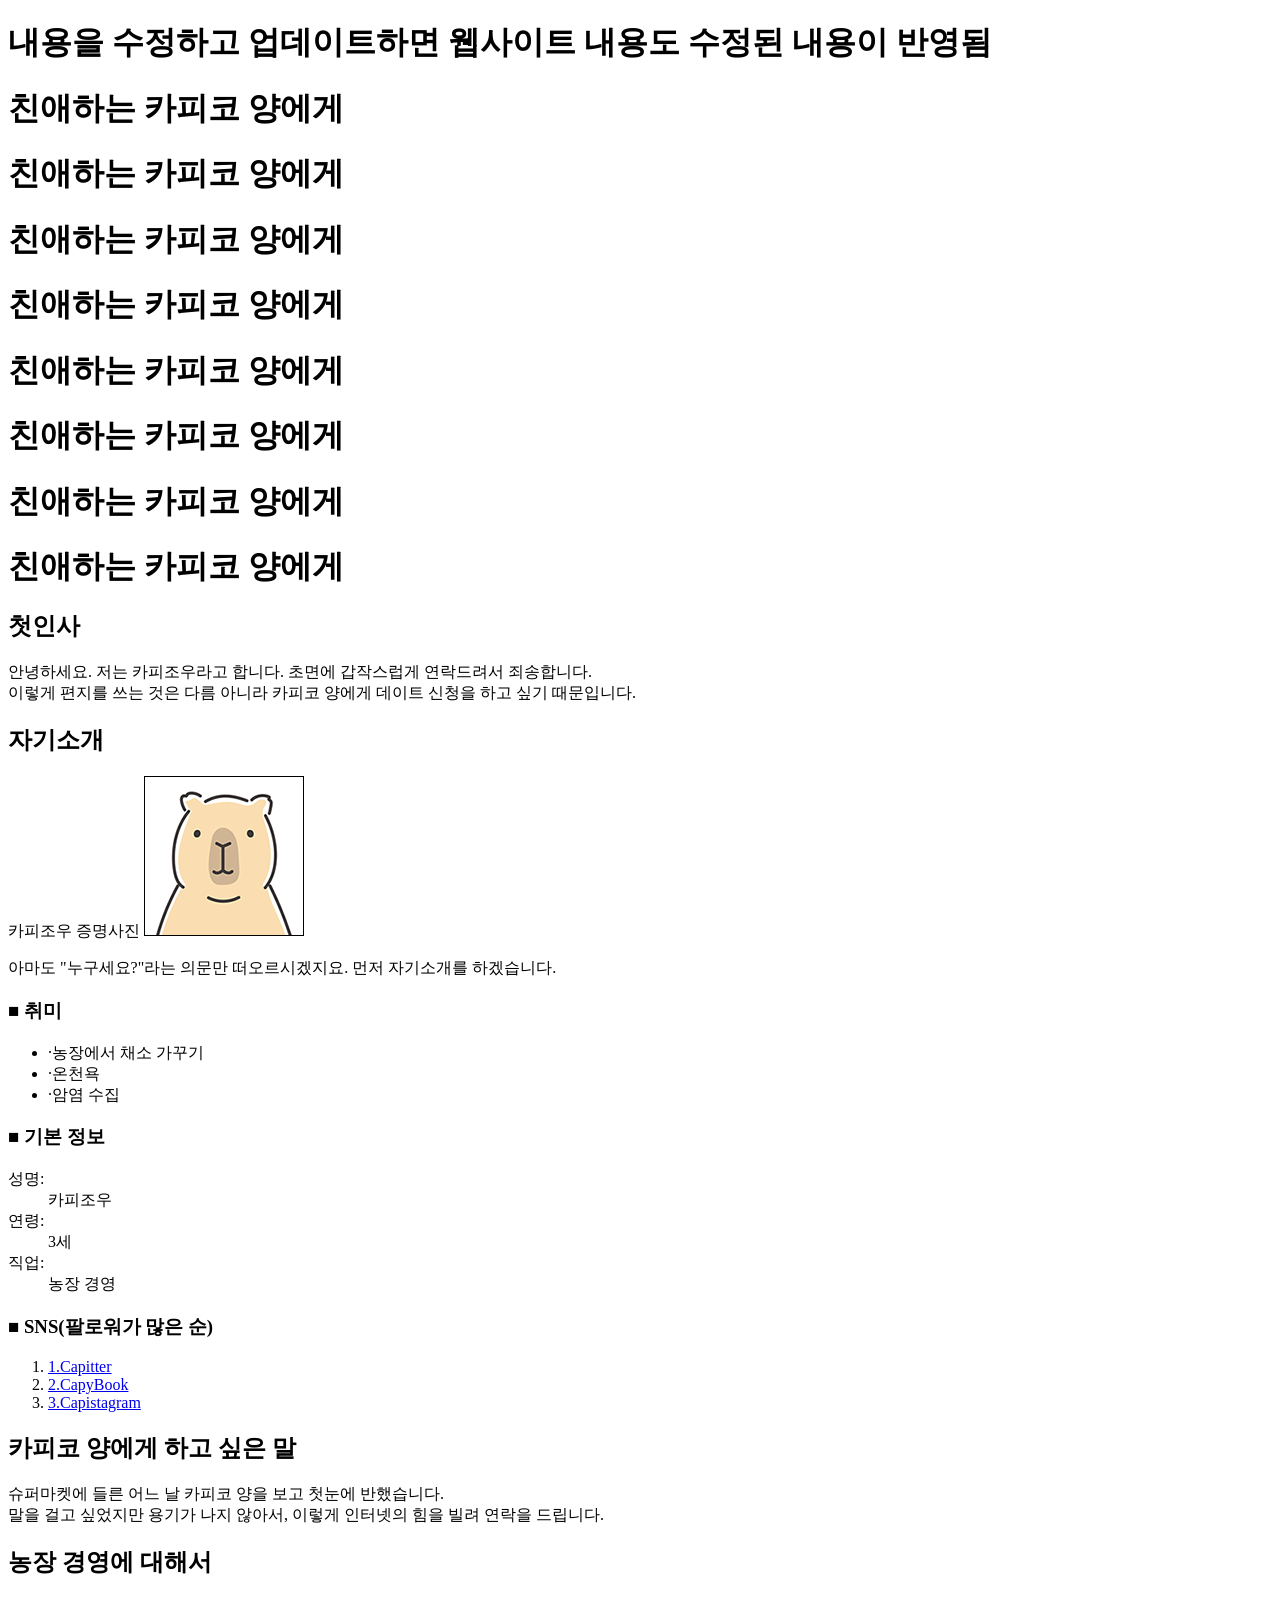
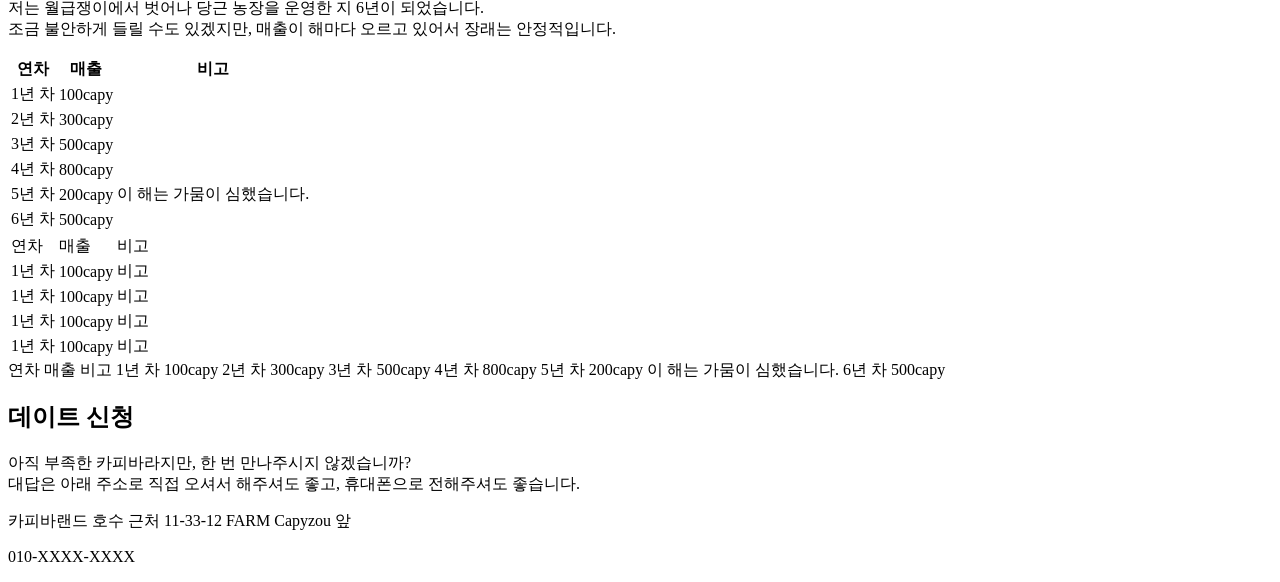
<file: index.html>
<!DOCTYPE html>
<html lang="ko">
<head>
<meta charset="UTF-8">
<title>카피코 양에게 보내는 편지</title>
</head>
<body>
    <h1>내용을 수정하고 업데이트하면 웹사이트 내용도 수정된 내용이 반영됨</h1>
    <h1>친애하는 카피코 양에게</h1>
    <h1>친애하는 카피코 양에게</h1>
    <h1>친애하는 카피코 양에게</h1>
    <h1>친애하는 카피코 양에게</h1>
    <h1>친애하는 카피코 양에게</h1>
    <h1>친애하는 카피코 양에게</h1>
    <h1>친애하는 카피코 양에게</h1>
    <h1>친애하는 카피코 양에게</h1>
    <h2>
        첫인사
        
    </h2>
    <p>
        안녕하세요. 저는 카피조우라고 합니다. 초면에 갑작스럽게 연락드려서 죄송합니다.<br>
        이렇게 편지를 쓰는 것은 다름 아니라 카피코 양에게 데이트 신청을 하고 싶기 때문입니다.
    </p>
    <h2>자기소개</h2>
    

카피조우 증명사진
    <img src="images/capyzou.png" alt="카피조우 증명사진">
    <p>아마도 "누구세요?"라는 의문만 떠오르시겠지요. 먼저 자기소개를 하겠습니다.</p>

    <h3>■ 취미</h3>
    <ul>
        <li>·농장에서 채소 가꾸기</li>
        <li>·온천욕</li>
        <li>·암염 수집</li>
    </ul>




    <h3>■ 기본 정보 </h3>
    <dl>
        <dt>성명:</dt><dd>카피조우</dd>
        <dt>연령:</dt><dd>3세</dd>
        <dt>직업:</dt><dd>농장 경영</dd>
    </dl>

    <h3>■ SNS(팔로워가 많은 순)</h3>
    <ol>
        <li>
            <a href="https://www.naver.com/" target="_blank">
                1.Capitter
            </a>
        </li>
        <li><a href="#">2.CapyBook</a></li>
        <li><a href="#">3.Capistagram</a></li>
    </ol>

    <h2>카피코 양에게 하고 싶은 말</h2>
    <p>슈퍼마켓에 들른 어느 날 카피코 양을 보고 첫눈에 반했습니다.<br>
말을 걸고 싶었지만 용기가 나지 않아서, 이렇게 인터넷의 힘을 빌려 연락을 드립니다.</p>


    <h2>농장 경영에 대해서</h2>
    <p>저는 월급쟁이에서 벗어나 당근 농장을 운영한 지 6년이 되었습니다.<br>
조금 불안하게 들릴 수도 있겠지만, 매출이 해마다 오르고 있어서 장래는 안정적입니다.</p>

    <table>
        <thead>
            <tr>
                <th>연차</th>
                <th>매출</th>
                <th>비고</th>
            </tr>
        </thead>
        <tbody>
            <tr>
                <td>1년 차</td>
                <td>100capy</td>
                <td></td>
            </tr>
            <tr>
                <td>2년 차</td>
                <td>300capy</td>
                <td></td>
            </tr>
            <tr>
                <td>3년 차</td>
                <td>500capy</td>
                <td></td>
            </tr>
            <tr>
                <td>4년 차</td>
                <td>800capy</td>
                <td></td>
            </tr>
            <tr>
                <td>5년 차</td>
                <td>200capy</td>
                <td>이 해는 가뭄이 심했습니다.</td>
            </tr>
            <tr>
                <td>6년 차</td>
                <td>500capy</td>
                <td></td>
            </tr>
        </tbody>
    </table> 
    <table>
        <tr>
            <td>연차</td>
            <td>매출</td>
            <td>비고</td>
        </tr>
        <tr>
            <td>1년 차</td>
            <td>100capy</td>
            <td>비고</td>
        </tr>
        <tr>
            <td>1년 차</td>
            <td>100capy</td>
            <td>비고</td>
        </tr>
        <tr>
            <td>1년 차</td>
            <td>100capy</td>
            <td>비고</td>
        </tr>
        <tr>
            <td>1년 차</td>
            <td>100capy</td>
            <td>비고</td>
        </tr>
        
    </table>   
연차 매출 비고
1년 차 100capy
2년 차 300capy
3년 차 500capy
4년 차 800capy
5년 차 200capy 이 해는 가뭄이 심했습니다.
6년 차 500capy
    <h2>데이트 신청</h2>
    <p>아직 부족한 카피바라지만, 한 번 만나주시지 않겠습니까?<br>
        대답은 아래 주소로 직접 오셔서 해주셔도 좋고, 휴대폰으로 전해주셔도 좋습니다.</p>
    <p>카피바랜드 호수 근처 11-33-12 FARM Capyzou 앞</p>
    <p>010-XXXX-XXXX</p>
    <!--  -->

</body>
</html>
</file>
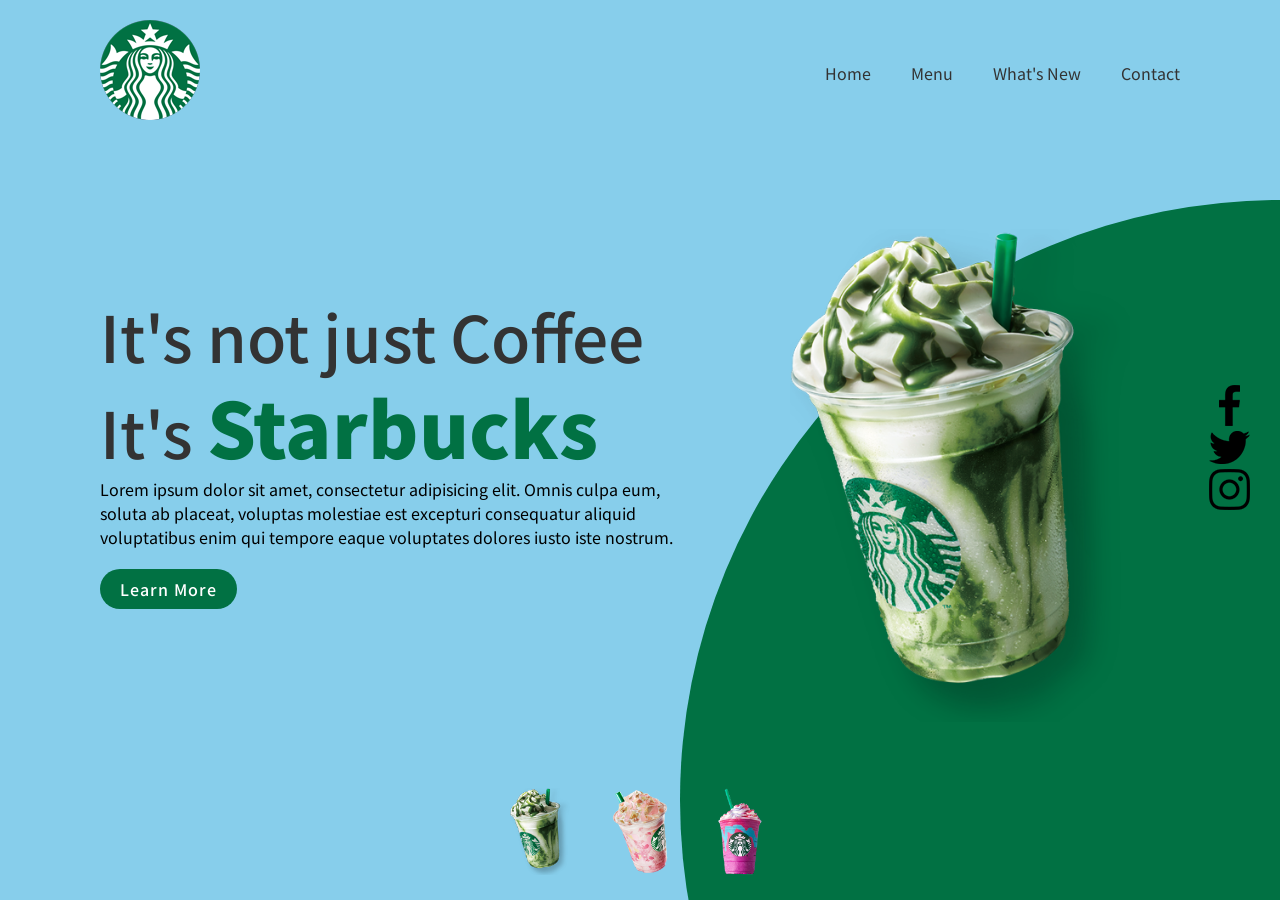
<file: t0428_starbucks/index.html>
<!DOCTYPE html>
<html lang="en">
<head>
    <meta charset="UTF-8">
    <meta name="viewport" content="width=device-width, initial-scale=1.0">
    <title>Document</title>
    <style>
        @import url('https://fonts.googleapis.com/css2?family=Noto+Sans+KR:wght@100..900&display=swap');

        * {
            margin: 0;
            padding: 0;
            box-sizing: border-box;
            font-family: "Noto Sans KR", sans-serif;
        }

        section {
            position: relative;
            width: 100%;
            margin: 0 auto;
            min-height: 100vh;
            background-color: skyblue;
            padding: 100px;
            display: flex;
            justify-content: space-between;
            align-items: center;
            
        }

        header {
            position: absolute;
            top: 0;
            left: 0;
            width: 100%;
            padding: 20px 100px;
            display: flex;
            justify-content: space-between;
            align-items: center;
        }

        header .logo {
            position: relative;
            max-width: 80px;
        }

        header ul {
            position: relative;
            display: flex;
        }

        header ul li {
            list-style: none;
        }

        header ul li a {
            display: inline-block;
            color: #333;
            margin-left: 40px;
            text-decoration: none;
        }

        .content {
            position: relative;
            width: 100%;
            display: flex;
            justify-content: space-between;
            align-items: center;
        }

        .content .textBox {
            position: relative;
            max-width: 600px;
        }

        .content .textBox h2 {
            color: #333;
            font-size: 4em;
            line-height: 1.4em;
            font-weight: 500;
        }
        .content .textBox h2 span {
            color: #017143;
            font-size: 1.2em;
            font-weight: 900;
        }
        .content .textBox a {
            display: inline-block;
            margin-top: 20px;
            padding: 8px 20px;
            background: #017143;
            color: #fff;
            border-radius: 40px;
            font-weight: 500;
            letter-spacing: 1px;
            text-decoration: none;
        }

        .content .imgBox {
            width: 600px;
            /* background-color: orange; */
            display: flex;
            justify-content: flex-end;
            padding-right: 50px;
            margin-top: 50px;

        }

        .content .imgBox img {
            max-width: 340px;
        }

        .thumb {
            position: absolute;
            bottom: 20px;
            display: flex;
            left: 50%;
            transform: translateX(-50%);
        }
        .thumb li {
            list-style: none;
            margin: 0 20px;
            cursor: pointer;
            transition: .3s;
        }
        .thumb li:hover {
            transform: translateY(-15px);
        }
        .thumb li img {
            max-width: 60px;
        }

        .sci {
            position: absolute;
            top: 50%;
            right: 30px;
            transform: translateY(-50%);
            display: flex;
            flex-direction: column;
            align-items: center;
        }
        .sci li {
            list-style: none;
        }
        .circle {
            position: absolute;
            top: 0;
            left: 0;
            width: 100%;
            height: 100%;
            background-color: #017143;
            clip-path: circle(600px at right 800px);
        }

    </style>
</head>
<body>
    
    <section>
        <div class="circle"></div>
        <header>
            <a href="" class="logo"><img src="./imgs/logo.png" alt=""></a>
            <ul>
                <li><a href="">Home</a></li>
                <li><a href="">Menu</a></li>
                <li><a href="">What's New</a></li>
                <li><a href="">Contact</a></li>
            </ul>
        </header>
        <div class="content">
            <div class="textBox">
                <h2>It's not just Coffee<br>It's <span>Starbucks</span></h2>
                <p>Lorem ipsum dolor sit amet, consectetur adipisicing elit. Omnis culpa eum, soluta ab placeat, voluptas molestiae est excepturi consequatur aliquid voluptatibus enim qui tempore eaque voluptates dolores iusto iste nostrum.</p>
                <a href="">Learn More</a>
            </div>

            <div class="imgBox">
                <img src="./imgs/img1.png" alt="" class="starbucks">
            </div>
        </div>
        <ul class="thumb">
            <li><img src="./imgs/thumb1.png" alt="" onclick="imgSlider('./imgs/img1.png');changeCircleColor('#017143')"></li>
            <li><img src="./imgs/thumb2.png" alt="" onclick="imgSlider('./imgs/img2.png');changeCircleColor('#eb7495')"></li>
            <li><img src="./imgs/thumb3.png" alt="" onclick="imgSlider('./imgs/img3.png');changeCircleColor('#d752b1')"></li>
        </ul>
        <ul class="sci">
            <li><a href=""><img src="./imgs/facebook.png" alt=""></a></li>
            <li><a href=""><img src="./imgs/twitter.png" alt=""></a></li>
            <li><a href=""><img src="./imgs/instagram.png" alt=""></a></li>
        </ul>
    </section>

    <script>
        function imgSlider(anything) {
            document.querySelector('.starbucks').src = anything;
        }

        function changeCircleColor(color) {
            const circle = document.querySelector('.circle');
            circle.style.background = color;
            document.querySelector('section').style.background = '#999';
        }

    </script>
</body>
</html>
</file>
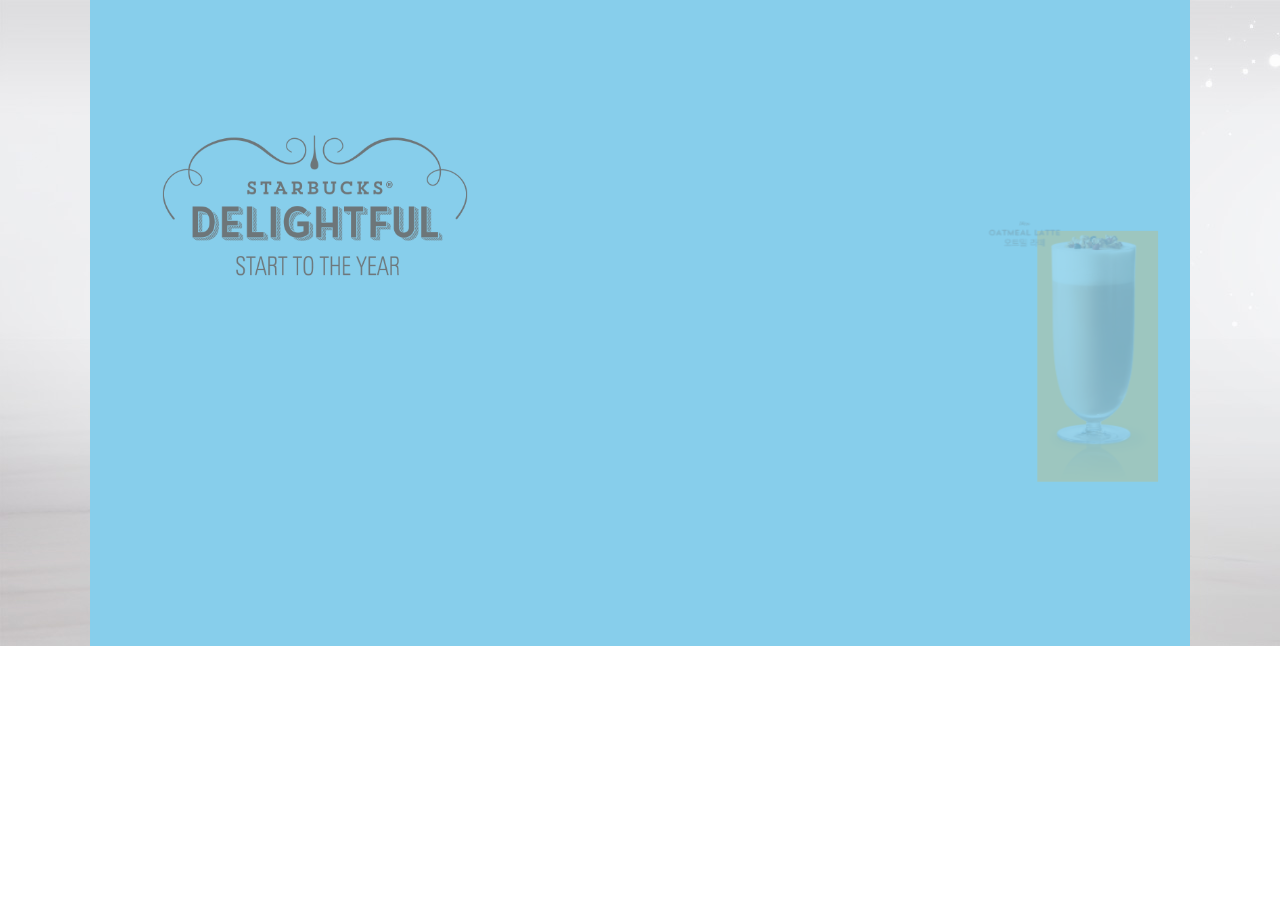
<file: t0526_fadein/index.html>
<!DOCTYPE html>
<html lang="en">
<head>
    <meta charset="UTF-8">
    <meta name="viewport" content="width=device-width, initial-scale=1.0">
    <title>Document</title>
    <script src="https://cdn.jsdelivr.net/npm/gsap@3.15/dist/gsap.min.js"></script>
    <style>
        body {
            margin: 0;
        }
        .visual {
            background-image: url(./images/visual_bg.jpg);
        }
        .inner {
            height: 646px;
            width: 1100px;
            margin: 0 auto;
            background-color: skyblue;
            position: relative;
        }
        .visual .title {
            position:absolute;
            top: 88px;
            left: -10px;
        }
        .visual .pcup1 {
            position: absolute;
            bottom: 0;
            right: -47px;
            background-color: orange;
        }

        .visual .cup1.text {
            position: absolute;
            top: -30px;
            right: 220px;
        }
        .visual .pcup2 {
            position: absolute;
            bottom: 0;
            right: 162px;
            background-color: yellowgreen;
        }
        .visual .cup2.text {
            position: absolute;
            top: 150px;
            right: 250px;
        }
        .visual .pspoon {
            position: absolute;
            bottom: 0;
            left: 275px;
        }
    </style>
</head>
<body>
    <section class="visual">
        <div class="inner">
            <div class="title fade-in">
                <img src="./images/visual_title.png" alt="">
            </div>
            <div class="pcup1 fade-in">
                <img src="./images/visual_cup1.png" alt="" class="cup1 image">
                <img src="./images/visual_cup1_text.png" alt="" class="cup1 text">
            </div>
            <div class="pcup2 fade-in">
                <img src="./images/visual_cup2.png" alt="" class="cup2 image">
                <img src="./images/visual_cup2_text.png" alt="" class="cup2 text">
            </div>
            <div class="pspoon fade-in">
                <img src="./images/visual_spoon.png" alt="">
            </div>
        </div>
    </section>
    <script>
        const fadeEls = document.querySelectorAll('.visual .fade-in');
        gsap.from(fadeEls, {
            duration: 2,
            scale: .3,
            ease: "none",
            opacity: 0,
            stagger: 0.7
        })
    </script>
</body>
</html>
</file>
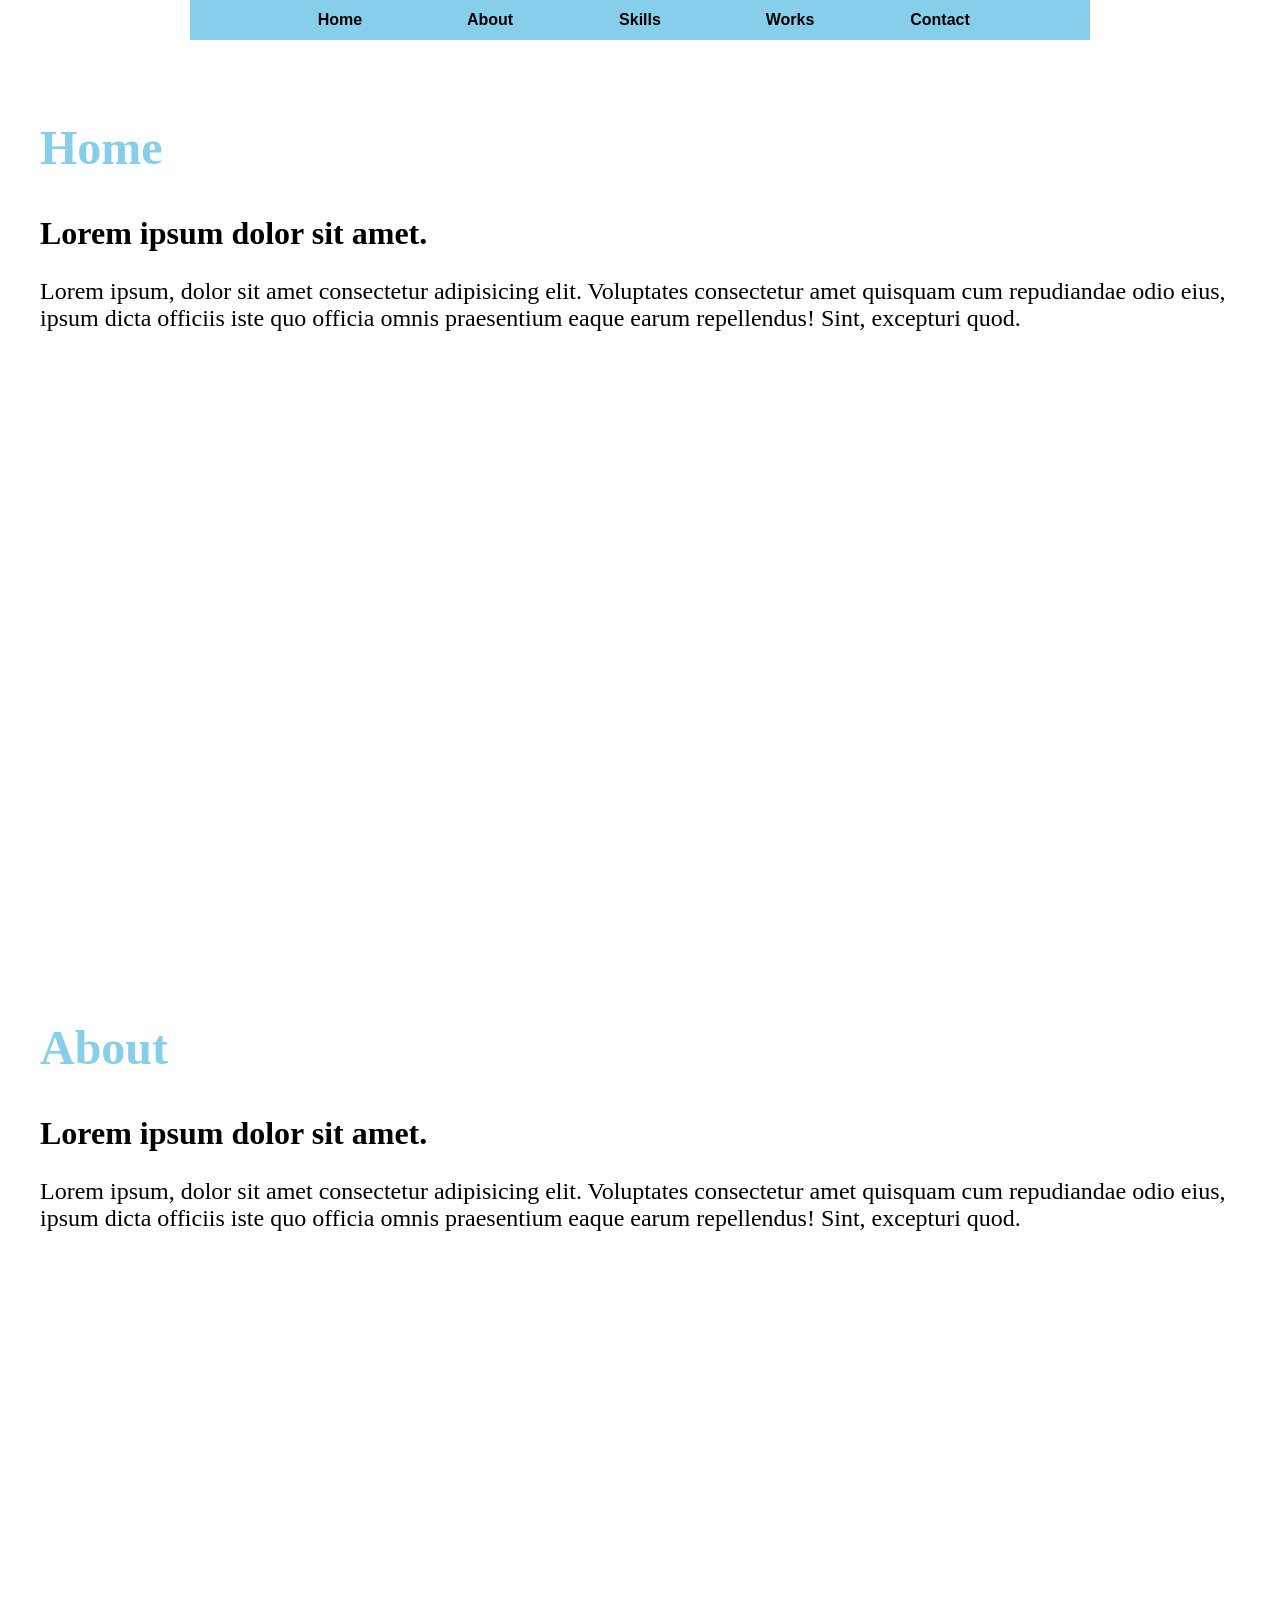
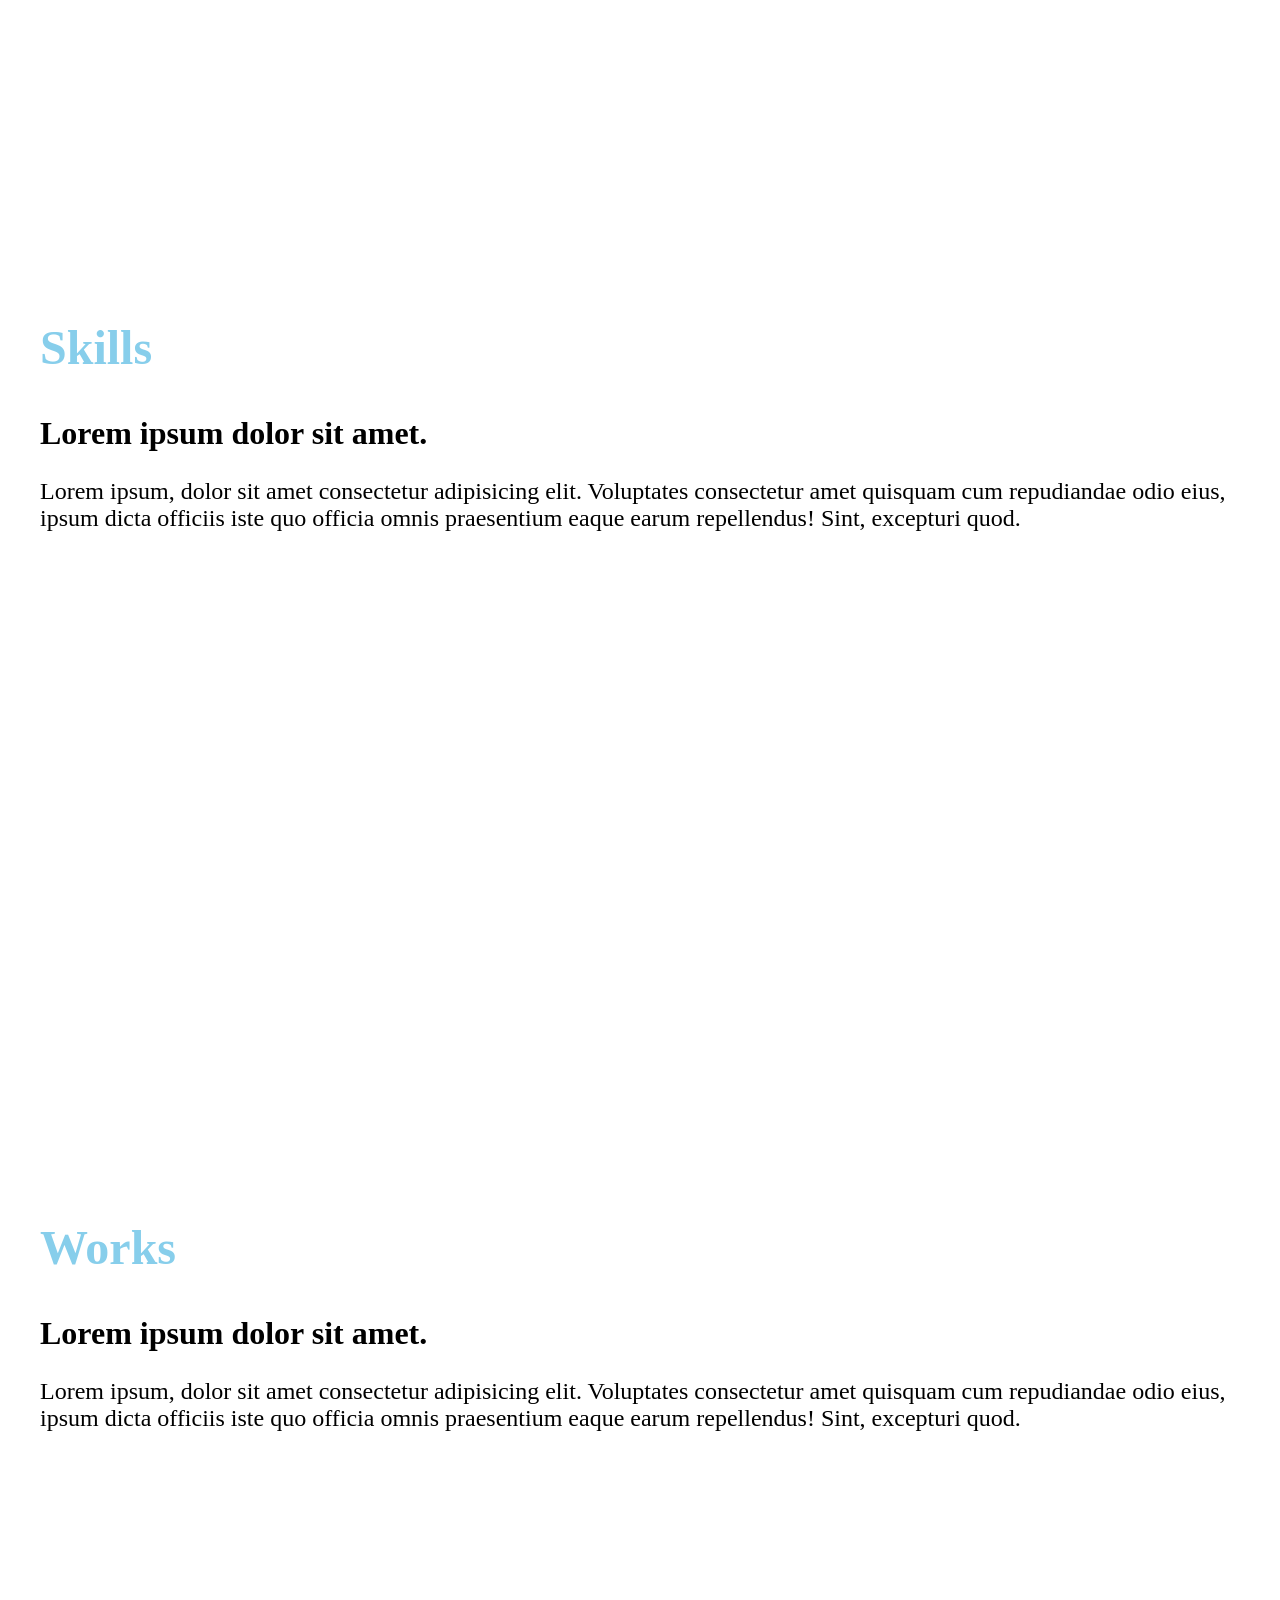
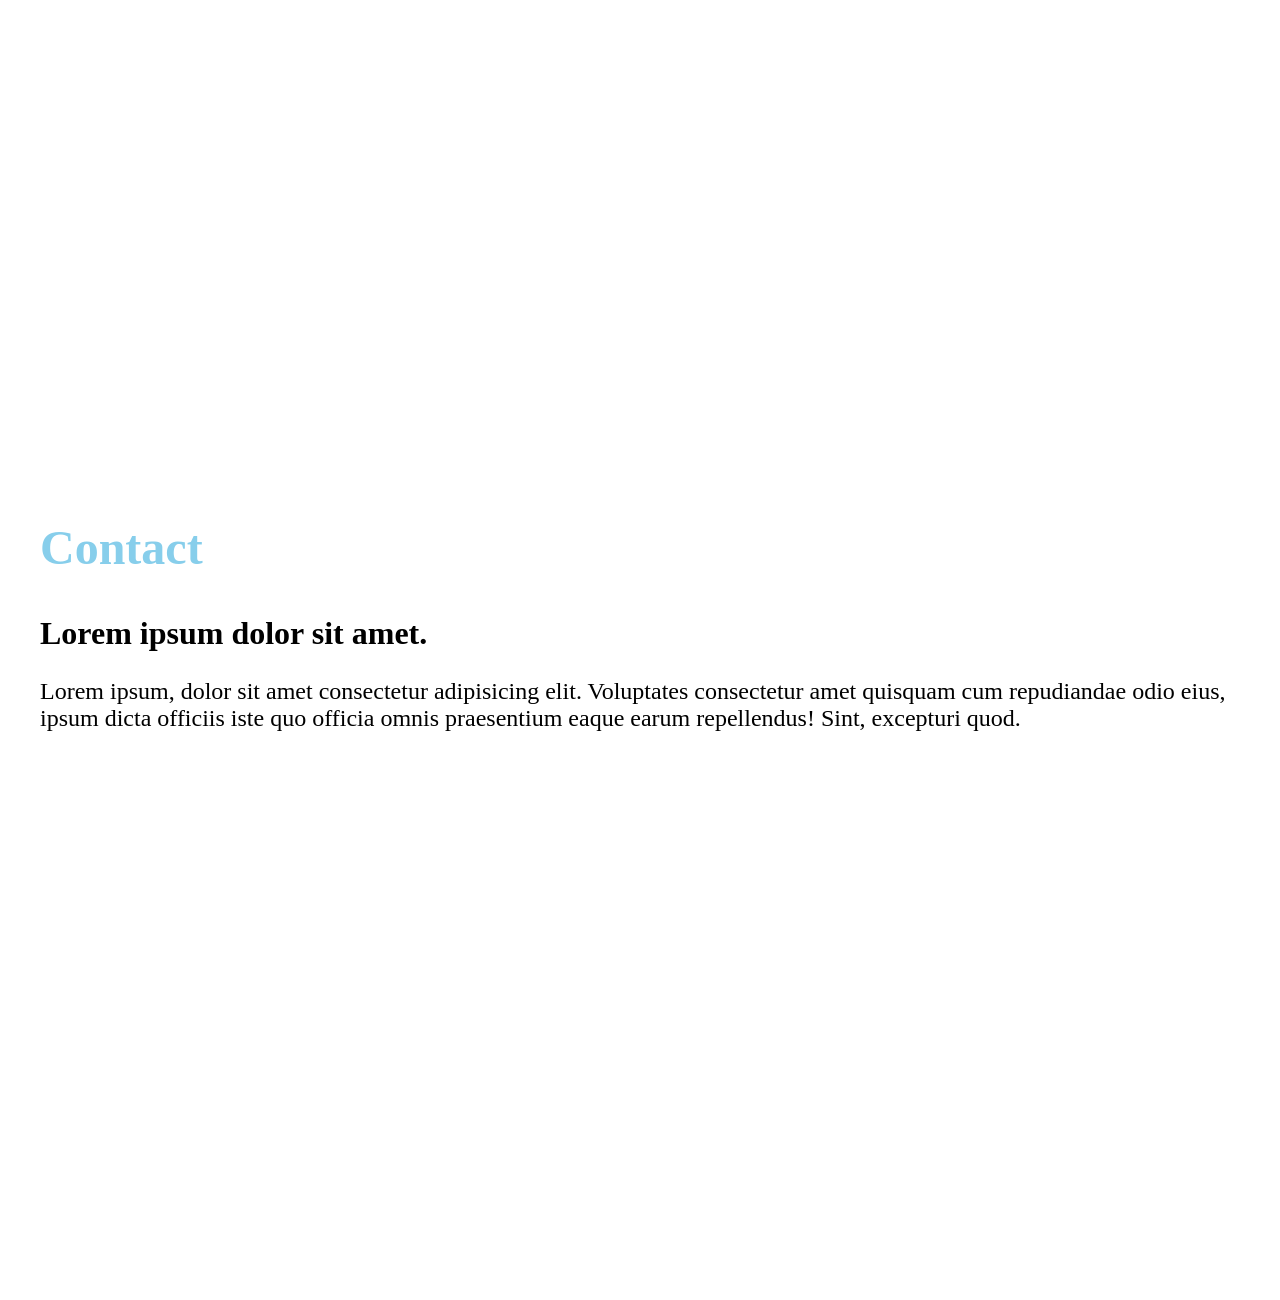
<file: t0609_webportfolio/index.html>
<!DOCTYPE html>
<html lang="en">
<head>
    <meta charset="UTF-8">
    <meta name="viewport" content="width=device-width, initial-scale=1.0">
    <title>Document</title>
    <style>
        body {
            margin:0;
        }
        section {
            width: 100%;
            height: 100vh;

        }
        /* section:nth-child(odd) {
            background-color: skyblue;
        } */
        .wrapper {
            max-width: 1200px;
            /* background-color: orange; */
            margin: auto;
            padding-top: 80px;
        }
        h1 {
            color: skyblue;
            font-size: 48px;
        }
        h2 {
            font-size: 32px;
        }
        h3 {
            font-size: 24px;
            font-weight: 300;
        }
        .btns {
            position: fixed;
            top: 0;
            width: 100%;
            z-index: 10;
        }
        .btns .container {
            max-width: 900px;
            margin: auto;
            background-color: skyblue;
            text-align: center;
        }
        .btns__menu {
            display: flex;
            justify-content: center;
        }
        .btns__menu .btn {
            font-size: 16px;
            font-weight: 600;
            width: 150px;
            height: 40px;
            cursor: pointer;
        }
        .btns__menu .btn:hover {
            background-color: white;
        }
        button {
            background-color: transparent;
            border: none;
        }

    </style>
</head>
<body>
    <div class="btns">
        <div class="container">
            <div class="btns__menu">
                <button class="btn home">Home</button>
                <button class="btn about">About</button>
                <button class="btn skills">Skills</button>
                <button class="btn works">Works</button>
                <button class="btn contact">Contact</button>
            </div>
        </div>
    </div>
    <section id="home">
        <div class="wrapper">
            <h1>Home</h1>
            <h2>Lorem ipsum dolor sit amet.</h2>
            <h3>Lorem ipsum, dolor sit amet consectetur adipisicing elit. Voluptates consectetur amet quisquam cum repudiandae odio eius, ipsum dicta officiis iste quo officia omnis praesentium eaque earum repellendus! Sint, excepturi quod.</h3>
        </div>
    </section>
    <section id="about">
        <div class="wrapper">
            <h1>About</h1>
            <h2>Lorem ipsum dolor sit amet.</h2>
            <h3>Lorem ipsum, dolor sit amet consectetur adipisicing elit. Voluptates consectetur amet quisquam cum repudiandae odio eius, ipsum dicta officiis iste quo officia omnis praesentium eaque earum repellendus! Sint, excepturi quod.</h3>
        </div>
    </section>
    <section id="skills">
        <div class="wrapper">
            <h1>Skills</h1>
            <h2>Lorem ipsum dolor sit amet.</h2>
            <h3>Lorem ipsum, dolor sit amet consectetur adipisicing elit. Voluptates consectetur amet quisquam cum repudiandae odio eius, ipsum dicta officiis iste quo officia omnis praesentium eaque earum repellendus! Sint, excepturi quod.</h3>
        </div>
    </section>
    <section id="works">
        <div class="wrapper">
            <h1>Works</h1>
            <h2>Lorem ipsum dolor sit amet.</h2>
            <h3>Lorem ipsum, dolor sit amet consectetur adipisicing elit. Voluptates consectetur amet quisquam cum repudiandae odio eius, ipsum dicta officiis iste quo officia omnis praesentium eaque earum repellendus! Sint, excepturi quod.</h3>
        </div>
    </section>
    <section id="contact">
        <div class="wrapper">
            <h1>Contact</h1>
            <h2>Lorem ipsum dolor sit amet.</h2>
            <h3>Lorem ipsum, dolor sit amet consectetur adipisicing elit. Voluptates consectetur amet quisquam cum repudiandae odio eius, ipsum dicta officiis iste quo officia omnis praesentium eaque earum repellendus! Sint, excepturi quod.</h3>
        </div>
    </section>
    <script>
        const btnHome = document.querySelector('.home');
        const sectionHome = document.querySelector('#home');
        btnHome.addEventListener('click', function(){
            sectionHome.scrollIntoView({behavior:'smooth', block:'center'})
        })
        const btnAbout = document.querySelector('.about');
        const sectionAbout = document.querySelector('#about');
        btnAbout.addEventListener('click', function(){
            sectionAbout.scrollIntoView({behavior:'smooth', block:'center'})
        })
        const btnSkills = document.querySelector('.skills');
        const sectionSkills = document.querySelector('#skills');
        btnSkills.addEventListener('click', function(){
            sectionSkills.scrollIntoView({behavior:'smooth', block:'center'})
        })
        const btnWorks = document.querySelector('.works');
        const sectionWorks = document.querySelector('#works');
        btnWorks.addEventListener('click', function(){
            sectionWorks.scrollIntoView({behavior:'smooth', block:'center'})
        })
        const btnContact = document.querySelector('.contact');
        const sectionContact = document.querySelector('#contact');
        btnContact.addEventListener('click', function(){
            sectionContact.scrollIntoView({behavior:'smooth', block:'center'})
        })
    </script>
</body>
</html>
</file>
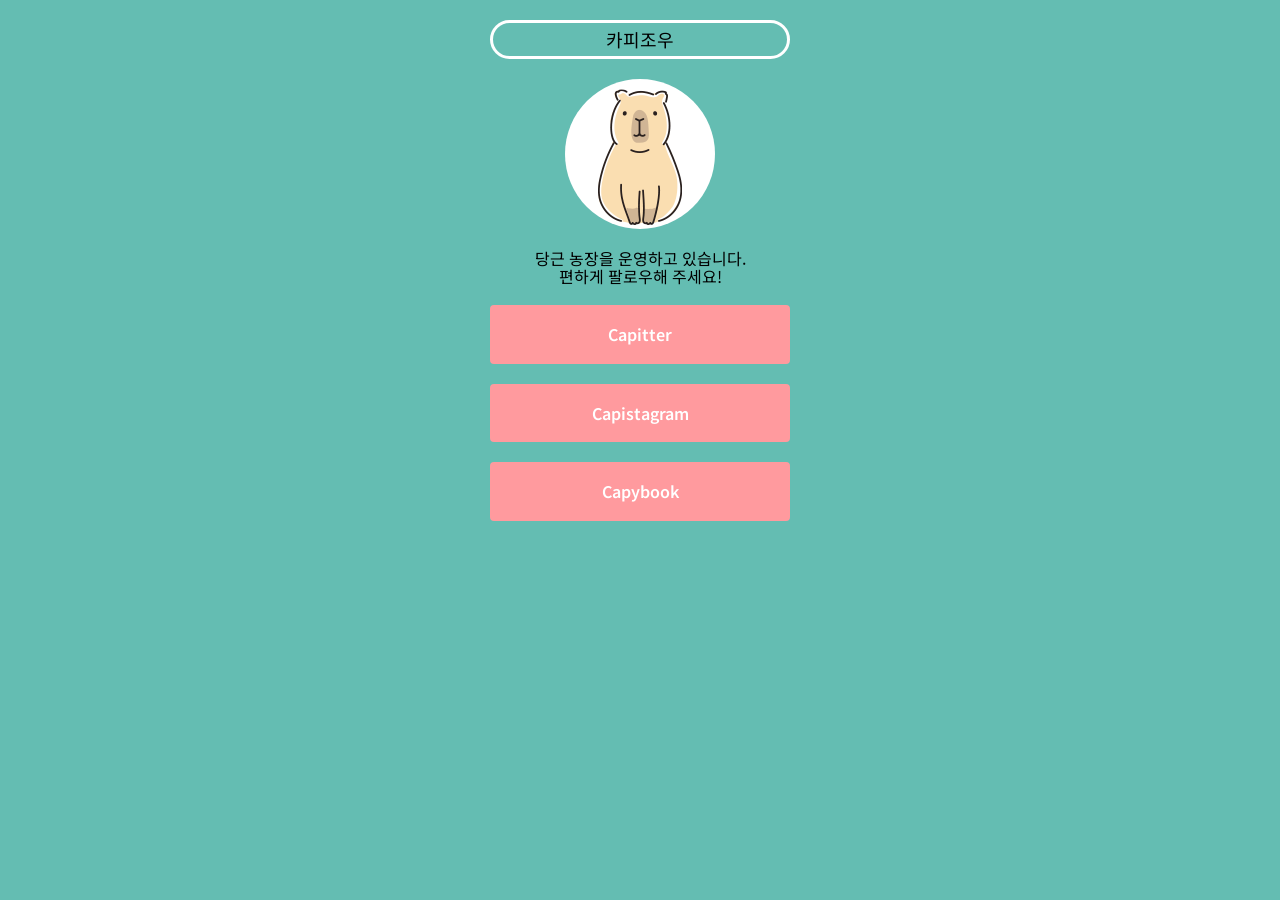
<file: test0407/index.html>
<!DOCTYPE html>
<html lang="ko">
  <head>
    <meta charset="UTF-8">
    
    <link rel="preconnect" href="https://fonts.googleapis.com">
    <link rel="preconnect" href="https://fonts.gstatic.com" crossorigin>
    <link href="https://fonts.googleapis.com/css2?family=Black+Han+Sans&family=Noto+Sans+KR:wght@100..900&display=swap" rel="stylesheet">
    <link rel="stylesheet" href="css/reset.css">
    <link rel="stylesheet" href="css/style.css">
    <title>카피조우 소개</title>

  </head>
  <body>
    <h1>카피조우</h1>
    <p>
      <img src="capyzou.png" alt="카피조우 증명사진">
    </p>
    <p>
      당근 농장을 운영하고 있습니다.<br>
      편하게 팔로우해 주세요!
    </p>
    <ul>
      <li><a href="#">Capitter</a></li>
      <li><a href="#">Capistagram</a></li>
      <li><a href="#">Capybook</a></li>
    </ul>
  </body>
</html>
</file>
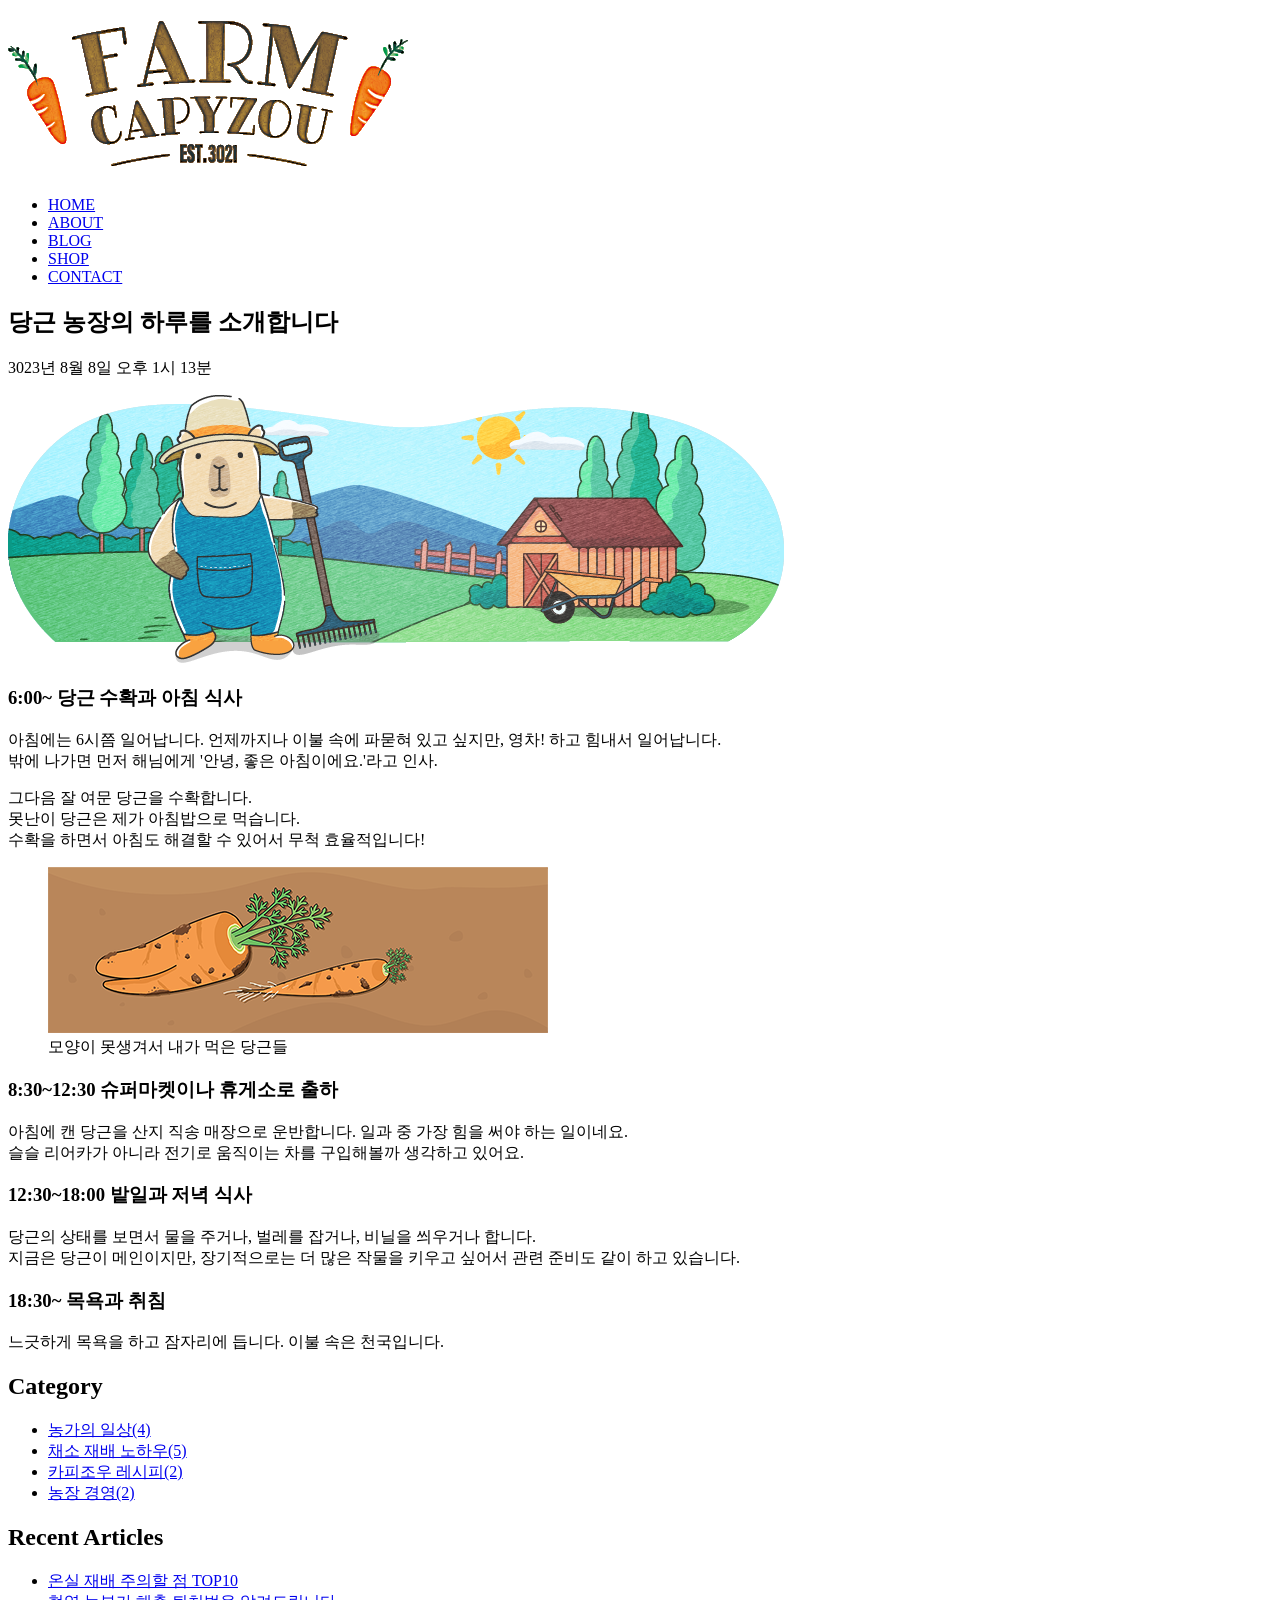
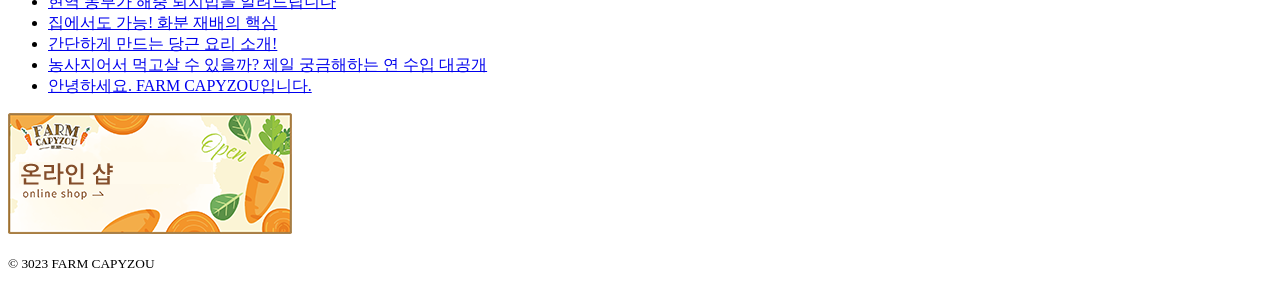
<file: 05장/완성/index.html>
<!DOCTYPE html>
<html lang="ko">
  <head>
    <meta charset="UTF-8">
    <title>FARM CAPYZOU</title>
  </head>
  <body>
    <header>
      <h1><img src="images/logo.png" alt="FARM CAPYZOU"></h1>
      <nav>
        <ul>
          <li><a href="#">HOME</a></li>
          <li><a href="#">ABOUT</a></li>
          <li><a href="#">BLOG</a></li>
          <li><a href="#">SHOP</a></li>
          <li><a href="#">CONTACT</a></li>
        </ul>
      </nav>
    </header>
    <main>
      <article>
        <h2>당근 농장의 하루를 소개합니다</h2>
        <p>
          <time datetime="3023-08-08T13:13">
            3023년 8월 8일 오후 1시 13분
          </time>
        </p>
        <p>
          <img src="images/eyecatch.png" alt="농원에 있는 카피조우 그림">
        </p>
        <section>
          <h3>6:00~ 당근 수확과 아침 식사</h3>
          <p>아침에는 6시쯤 일어납니다. 언제까지나 이불 속에 파묻혀 있고 싶지만, 영차! 하고 힘내서 일어납니다.<br>밖에 나가면 먼저 해님에게 '안녕, 좋은 아침이에요.'라고 인사.</p>
          <p>
            그다음 잘 여문 당근을 수확합니다.<br>
            못난이 당근은 제가 아침밥으로 먹습니다.<br>
            수확을 하면서 아침도 해결할 수 있어서 무척 효율적입니다!<br>
          </p>
          <figure>
            <img src="images/carrots.png" alt="못난이 당근 그림">
            <figcaption>모양이 못생겨서 내가 먹은 당근들</figcaption>
          </figure>
        </section>
        <section>
          <h3>8:30~12:30 슈퍼마켓이나 휴게소로 출하</h3>
          <p>아침에 캔 당근을 산지 직송 매장으로 운반합니다. 일과 중 가장 힘을 써야 하는 일이네요.<br>슬슬 리어카가 아니라 전기로 움직이는 차를 구입해볼까 생각하고 있어요.</p>
        </section>
        <section>
          <h3>12:30~18:00 밭일과 저녁 식사</h3>
          <p>당근의 상태를 보면서 물을 주거나, 벌레를 잡거나, 비닐을 씌우거나 합니다.<br>지금은 당근이 메인이지만, 장기적으로는 더 많은 작물을 키우고 싶어서 관련 준비도 같이 하고 있습니다.</p>
        </section>
        <section>
          <h3>18:30~ 목욕과 취침</h3>
          <p>느긋하게 목욕을 하고 잠자리에 듭니다. 이불 속은 천국입니다.</p>
        </section>
      </article>
    </main>
    <aside>
      <nav>
        <h2>Category</h2>
        <ul>
          <li><a href="#">농가의 일상(4)</a></li>
          <li><a href="#">채소 재배 노하우(5)</a></li>
          <li><a href="#">카피조우 레시피(2)</a></li>
          <li><a href="#">농장 경영(2)</a></li>
        </ul>
      </nav>
      <nav>
        <h2>Recent Articles</h2>
        <ul>
          <li><a href="#">온실 재배 주의할 점 TOP10</a></li>
          <li><a href="#">현역 농부가 해충 퇴치법을 알려드립니다</a></li>
          <li><a href="#">집에서도 가능! 화분 재배의 핵심</a></li>
          <li><a href="#">간단하게 만드는 당근 요리 소개!</a></li>
          <li><a href="#">농사지어서 먹고살 수 있을까? 제일 궁금해하는 연 수입 대공개</a></li>
          <li><a href="#">안녕하세요. FARM CAPYZOU입니다.</a></li>
        </ul>
      </nav>
      <p>
        <a href="#"><img src="images/side_banner.png" alt="온라인 샵 배너"></a>
      </p>
    </aside>
    <footer>
      <p><small>© 3023 FARM CAPYZOU</small></p>
    </footer>
  </body>
</html>
</file>
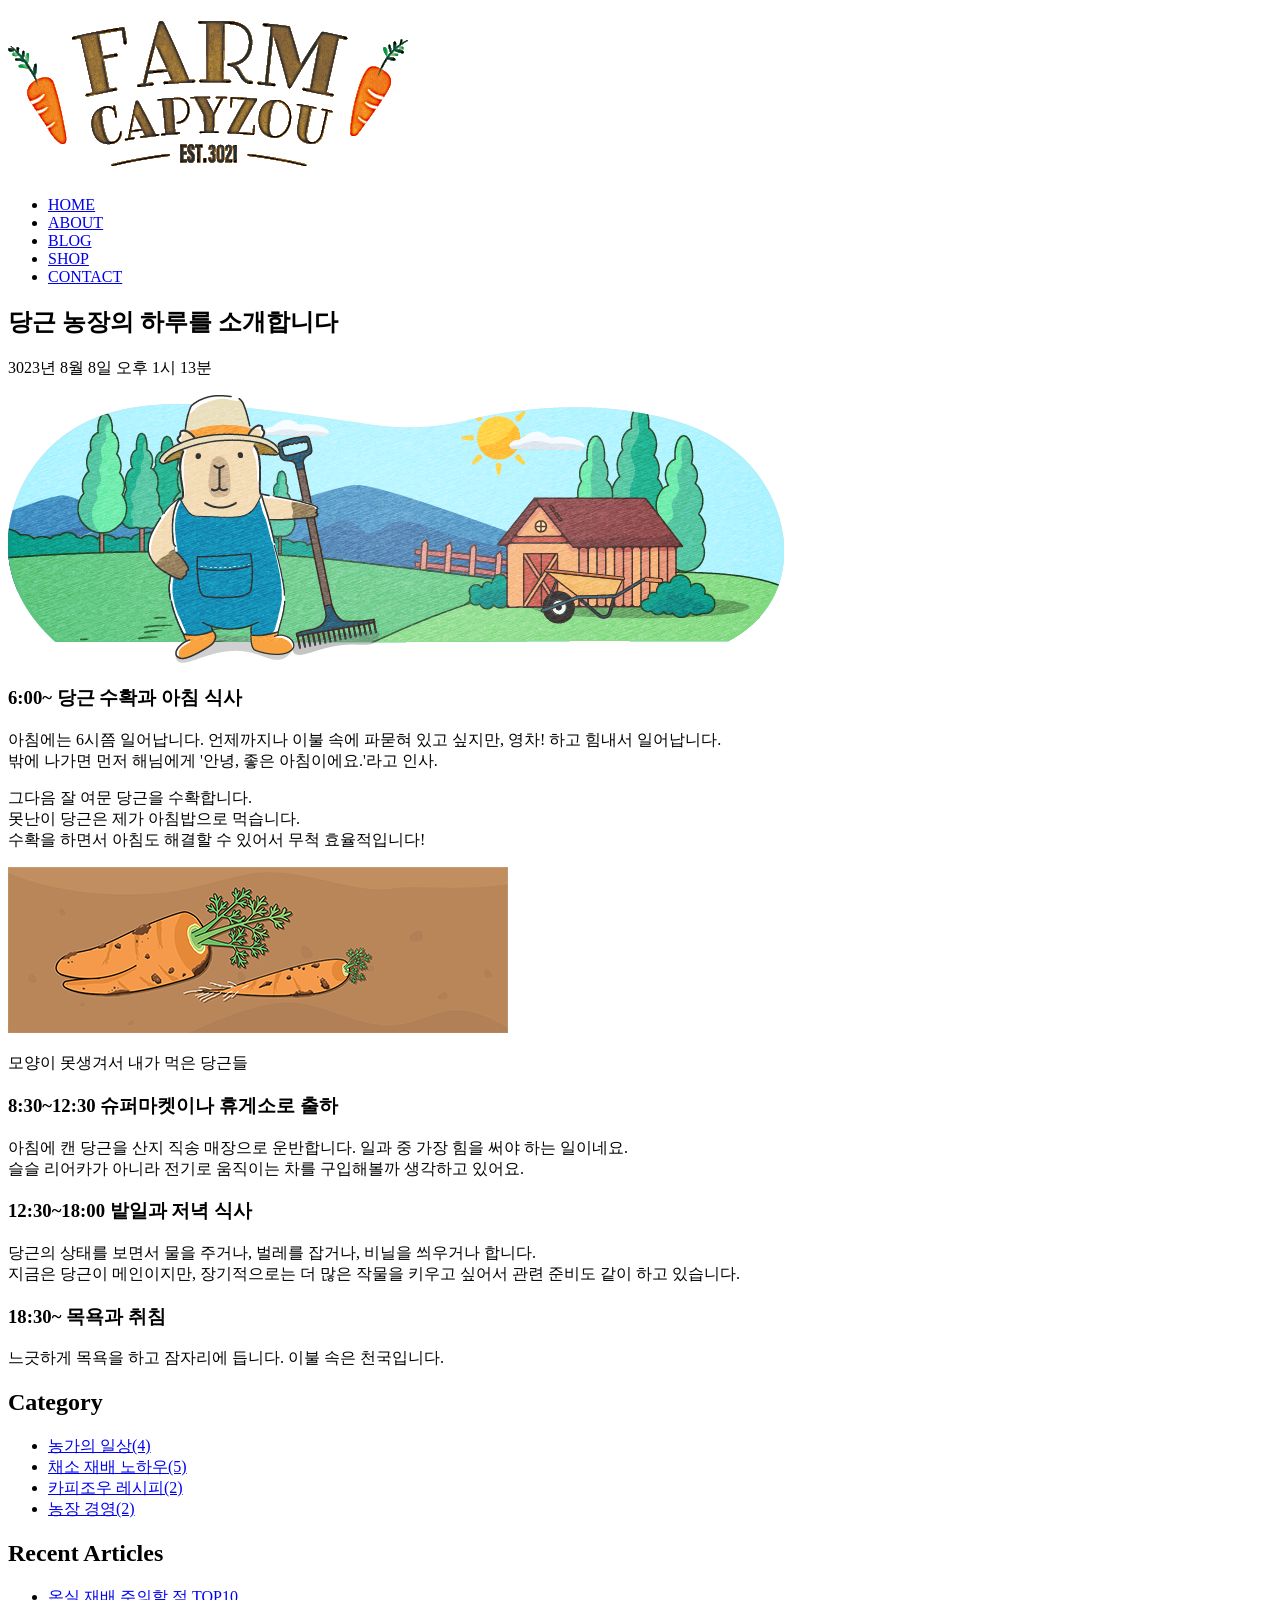
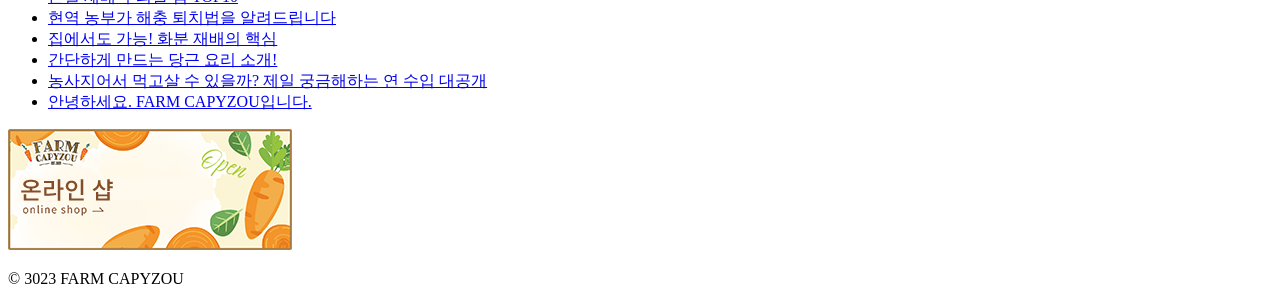
<file: 05장/작업/index.html>
<!DOCTYPE html>
<html lang="ko">
  <head>
    <meta charset="UTF-8">
    <title>FARM CAPYZOU</title>
  </head>
  <body>
    <h1><img src="images/logo.png" alt="FARM CAPYZOU"></h1>
    <ul>
      <li><a href="#">HOME</a></li>
      <li><a href="#">ABOUT</a></li>
      <li><a href="#">BLOG</a></li>
      <li><a href="#">SHOP</a></li>
      <li><a href="#">CONTACT</a></li>
    </ul>
    <h2>당근 농장의 하루를 소개합니다</h2>
    <p>3023년 8월 8일 오후 1시 13분</p>
    <p>
      <img src="images/eyecatch.png" alt="농원에 있는 카피조우 그림">
    </p>
    <h3>6:00~ 당근 수확과 아침 식사</h3>
    <p>아침에는 6시쯤 일어납니다. 언제까지나 이불 속에 파묻혀 있고 싶지만, 영차! 하고 힘내서 일어납니다.<br>밖에 나가면 먼저 해님에게 '안녕, 좋은 아침이에요.'라고 인사.</p>
    <p>
      그다음 잘 여문 당근을 수확합니다.<br>
      못난이 당근은 제가 아침밥으로 먹습니다.<br>
      수확을 하면서 아침도 해결할 수 있어서 무척 효율적입니다!<br>
    </p>
    <p>
      <img src="images/carrots.png" alt="못난이 당근 그림">
    </p>
    <p>모양이 못생겨서 내가 먹은 당근들</p>
    <h3>8:30~12:30 슈퍼마켓이나 휴게소로 출하</h3>
    <p>아침에 캔 당근을 산지 직송 매장으로 운반합니다. 일과 중 가장 힘을 써야 하는 일이네요.<br>슬슬 리어카가 아니라 전기로 움직이는 차를 구입해볼까 생각하고 있어요.</p>
    <h3>12:30~18:00 밭일과 저녁 식사</h3>
    <p>당근의 상태를 보면서 물을 주거나, 벌레를 잡거나, 비닐을 씌우거나 합니다.<br>지금은 당근이 메인이지만, 장기적으로는 더 많은 작물을 키우고 싶어서 관련 준비도 같이 하고 있습니다.</p>
    <h3>18:30~ 목욕과 취침</h3>
    <p>느긋하게 목욕을 하고 잠자리에 듭니다. 이불 속은 천국입니다.</p>
    <h2>Category</h2>
    <ul>
      <li><a href="#">농가의 일상(4)</a></li>
      <li><a href="#">채소 재배 노하우(5)</a></li>
      <li><a href="#">카피조우 레시피(2)</a></li>
      <li><a href="#">농장 경영(2)</a></li>
    </ul>
    <h2>Recent Articles</h2>
    <ul>
      <li><a href="#">온실 재배 주의할 점 TOP10</a></li>
      <li><a href="#">현역 농부가 해충 퇴치법을 알려드립니다</a></li>
      <li><a href="#">집에서도 가능! 화분 재배의 핵심</a></li>
      <li><a href="#">간단하게 만드는 당근 요리 소개!</a></li>
      <li><a href="#">농사지어서 먹고살 수 있을까? 제일 궁금해하는 연 수입 대공개</a></li>
      <li><a href="#">안녕하세요. FARM CAPYZOU입니다.</a></li>
    </ul>
    <p>
      <a href="#"><img src="images/side_banner.png" alt="온라인 샵 배너"></a>
    </p>
    <p>© 3023 FARM CAPYZOU</p>
  </body>
</html>
</file>
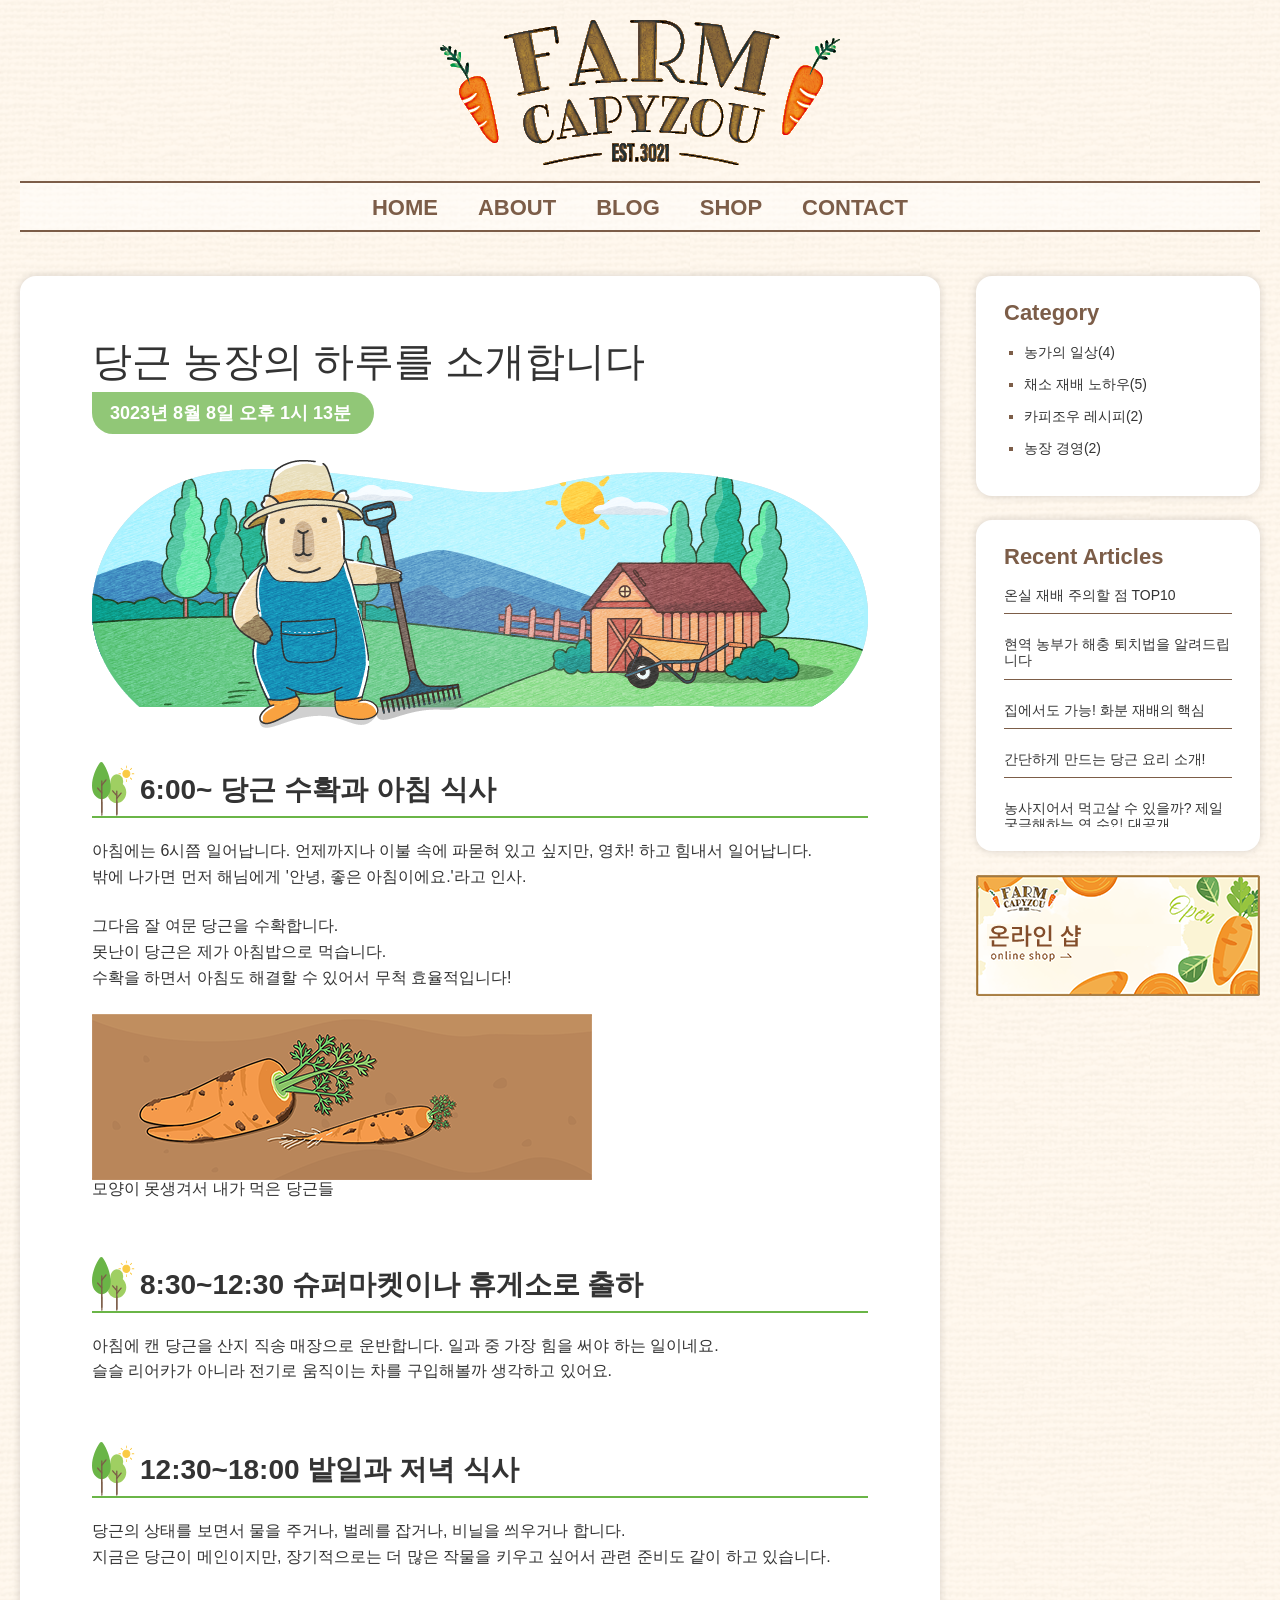
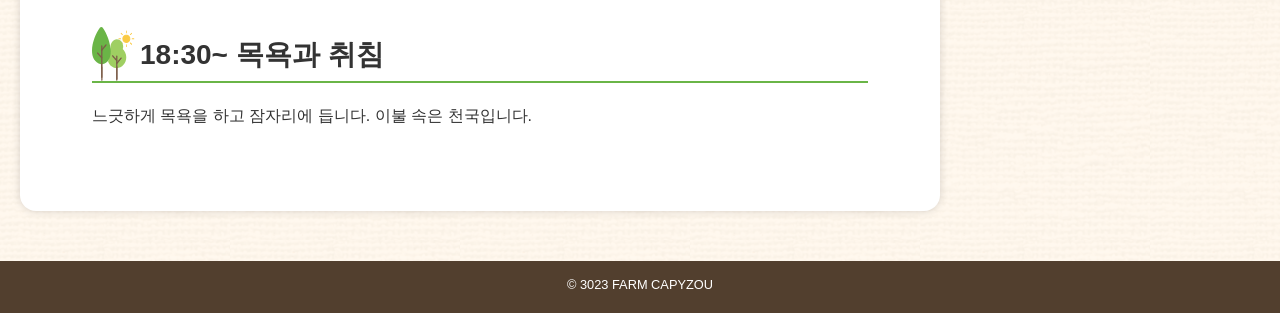
<file: 06장/완성/index.html>
<!DOCTYPE html>
<html lang="ko">
  <head>
    <meta charset="UTF-8">
    <link rel="stylesheet" href="css/reset.css">
    <link rel="stylesheet" href="css/style.css">
    <title>FARM CAPYZOU</title>
  </head>
  <body>
    <header>
      <h1><img src="images/logo.png" alt="FARM CAPYZOU"></h1>
      <nav>
        <ul>
          <li><a href="#">HOME</a></li>
          <li><a href="#">ABOUT</a></li>
          <li><a href="#">BLOG</a></li>
          <li><a href="#">SHOP</a></li>
          <li><a href="#">CONTACT</a></li>
        </ul>
      </nav>
    </header>
    <div>
      <main>
        <article>
          <h2>당근 농장의 하루를 소개합니다</h2>
          <p class="postdate">
            <time datetime="3023-08-08T13:13">
              3023년 8월 8일 오후 1시 13분
            </time>
          </p>
          <p class="eyecatch">
            <img src="images/eyecatch.png" alt="농원에 있는 카피조우 그림">
          </p>
          <section>
            <h3>6:00~ 당근 수확과 아침 식사</h3>
            <p>아침에는 6시쯤 일어납니다. 언제까지나 이불 속에 파묻혀 있고 싶지만, 영차! 하고 힘내서 일어납니다.<br>밖에 나가면 먼저 해님에게 '안녕, 좋은 아침이에요.'라고 인사.</p>
            <p>
              그다음 잘 여문 당근을 수확합니다.<br>
              못난이 당근은 제가 아침밥으로 먹습니다.<br>
              수확을 하면서 아침도 해결할 수 있어서 무척 효율적입니다!<br>
            </p>
            <figure>
              <img src="images/carrots.png" alt="못난이 당근 그림">
              <figcaption>모양이 못생겨서 내가 먹은 당근들</figcaption>
            </figure>
          </section>
          <section>
            <h3>8:30~12:30 슈퍼마켓이나 휴게소로 출하</h3>
            <p>아침에 캔 당근을 산지 직송 매장으로 운반합니다. 일과 중 가장 힘을 써야 하는 일이네요. <br>슬슬 리어카가 아니라 전기로 움직이는 차를 구입해볼까 생각하고 있어요.</p>
          </section>
          <section>
            <h3>12:30~18:00 밭일과 저녁 식사</h3>
            <p>당근의 상태를 보면서 물을 주거나, 벌레를 잡거나, 비닐을 씌우거나 합니다.<br>지금은 당근이 메인이지만, 장기적으로는 더 많은 작물을 키우고 싶어서 관련 준비도 같이 하고 있습니다.</p>
          </section>
          <section>
            <h3>18:30~ 목욕과 취침</h3>
            <p>느긋하게 목욕을 하고 잠자리에 듭니다. 이불 속은 천국입니다.</p>
          </section>
        </article>
      </main>
      <aside>
        <nav class="categoryNav">
          <h2>Category</h2>
          <ul>
            <li><a href="#">농가의 일상(4)</a></li>
            <li><a href="#">채소 재배 노하우(5)</a></li>
            <li><a href="#">카피조우 레시피(2)</a></li>
            <li><a href="#">농장 경영(2)</a></li>
          </ul>
        </nav>
        <nav class="recentNav">
          <h2>Recent Articles</h2>
          <ul>
            <li><a href="#">온실 재배 주의할 점 TOP10</a></li>
            <li><a href="#">현역 농부가 해충 퇴치법을 알려드립니다</a></li>
            <li><a href="#">집에서도 가능! 화분 재배의 핵심</a></li>
            <li><a href="#">간단하게 만드는 당근 요리 소개!</a></li>
            <li><a href="#">농사지어서 먹고살 수 있을까? 제일 궁금해하는 연 수입 대공개</a></li>
            <li><a href="#">안녕하세요. FARM CAPYZOU입니다.</a></li>
          </ul>
        </nav>
        <p>
          <a href="#"><img src="images/side_banner.png" alt="온라인 샵 배너"></a>
        </p>
      </aside>
    </div>
    <footer>
      <p><small>© 3023 FARM CAPYZOU</small></p>
    </footer>
  </body>
</html>
</file>
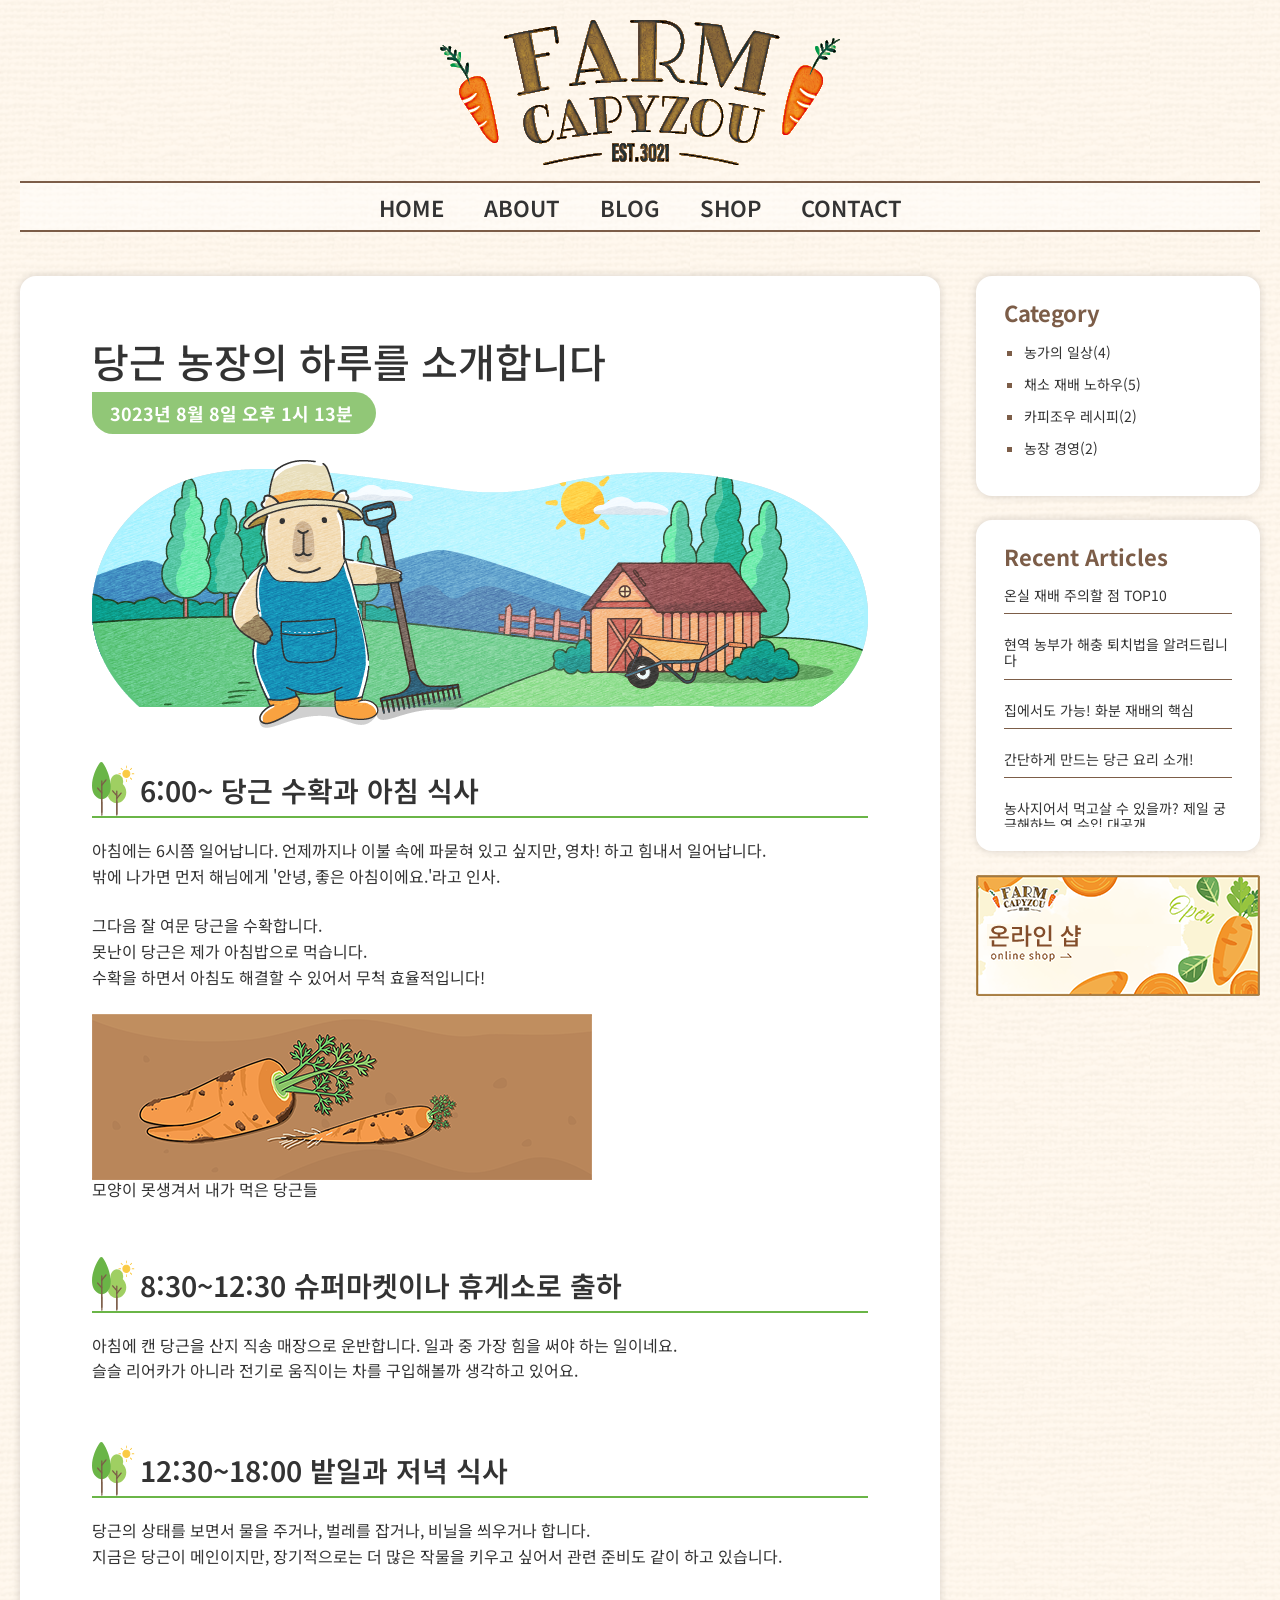
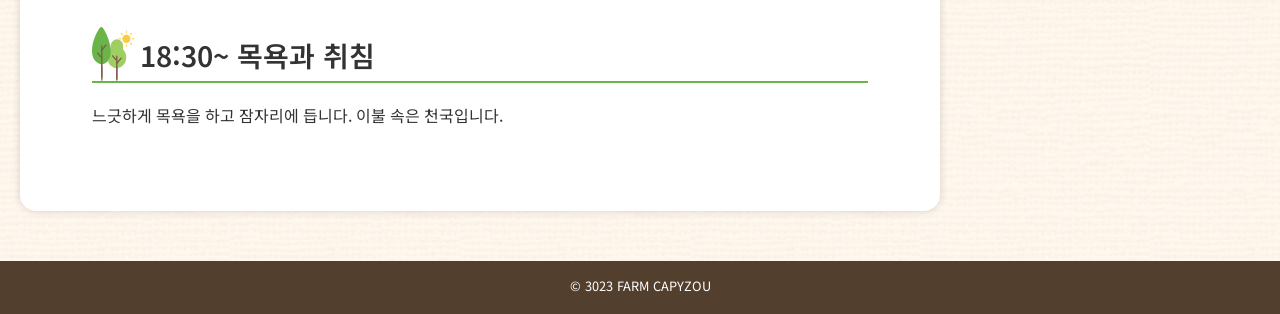
<file: 06장/작업/index.html>
<!DOCTYPE html>
<html lang="ko">
  <head>
    <meta charset="UTF-8">
    <link rel="stylesheet" href="css/reset.css">
    <link rel="stylesheet" href="css/style.css">
    <title>FARM CAPYZOU</title>
  </head>
  <body>
    <header>
      <h1><img src="images/logo.png" alt="FARM CAPYZOU"></h1>
      <nav>
        <ul>
          <li><a href="#">HOME</a></li>
          <li><a href="#">ABOUT</a></li>
          <li><a href="#">BLOG</a></li>
          <li><a href="#">SHOP</a></li>
          <li><a href="#">CONTACT</a></li>
        </ul>
      </nav>
    </header>
    <div class="mainContainer">
      <main>
        <article>
          <h2>당근 농장의 하루를 소개합니다</h2>
          <p class="postdate">
            <time datetime="3023-08-08T13:13">
              3023년 8월 8일 오후 1시 13분
            </time>
          </p>
          <p class="eyecatch">
            <img src="images/eyecatch.png" alt="농원에 있는 카피조우 그림">
          </p>
          <section>
            <h3>6:00~ 당근 수확과 아침 식사</h3>
            <p>아침에는 6시쯤 일어납니다. 언제까지나 이불 속에 파묻혀 있고 싶지만, 영차! 하고 힘내서 일어납니다.<br>밖에 나가면 먼저 해님에게 '안녕, 좋은 아침이에요.'라고 인사.</p>
            <p>
              그다음 잘 여문 당근을 수확합니다.<br>
              못난이 당근은 제가 아침밥으로 먹습니다.<br>
              수확을 하면서 아침도 해결할 수 있어서 무척 효율적입니다!<br>
            </p>
            <figure>
              <img src="images/carrots.png" alt="못난이 당근 그림">
              <figcaption>모양이 못생겨서 내가 먹은 당근들</figcaption>
            </figure>
          </section>
          <section>
            <h3>8:30~12:30 슈퍼마켓이나 휴게소로 출하</h3>
            <p>아침에 캔 당근을 산지 직송 매장으로 운반합니다. 일과 중 가장 힘을 써야 하는 일이네요.<br>슬슬 리어카가 아니라 전기로 움직이는 차를 구입해볼까 생각하고 있어요.</p>
          </section>
          <section>
            <h3>12:30~18:00 밭일과 저녁 식사</h3>
            <p>당근의 상태를 보면서 물을 주거나, 벌레를 잡거나, 비닐을 씌우거나 합니다.<br>지금은 당근이 메인이지만, 장기적으로는 더 많은 작물을 키우고 싶어서 관련 준비도 같이 하고 있습니다.</p>
          </section>
          <section>
            <h3>18:30~ 목욕과 취침</h3>
            <p>느긋하게 목욕을 하고 잠자리에 듭니다. 이불 속은 천국입니다.</p>
          </section>
        </article>
      </main>
      <aside>
        <nav class="categoryNav">
          <h2>Category</h2>
          <ul>
            <li><a href="#">농가의 일상(4)</a></li>
            <li><a href="#">채소 재배 노하우(5)</a></li>
            <li><a href="#">카피조우 레시피(2)</a></li>
            <li><a href="#">농장 경영(2)</a></li>
          </ul>
        </nav>
        <nav class="recentNav">
          <h2>Recent Articles</h2>
          <ul>
            <li><a href="#">온실 재배 주의할 점 TOP10</a></li>
            <li><a href="#">현역 농부가 해충 퇴치법을 알려드립니다</a></li>
            <li><a href="#">집에서도 가능! 화분 재배의 핵심</a></li>
            <li><a href="#">간단하게 만드는 당근 요리 소개!</a></li>
            <li><a href="#">농사지어서 먹고살 수 있을까? 제일 궁금해하는 연 수입 대공개</a></li>
            <li><a href="#">안녕하세요. FARM CAPYZOU입니다.</a></li>
          </ul>
        </nav>
        <p>
          <a href="#"><img src="images/side_banner.png" alt="온라인 샵 배너"></a>
        </p>
      </aside>

    </div>
    <footer>
      <p><small>© 3023 FARM CAPYZOU</small></p>
    </footer>
  </body>
</html>
</file>
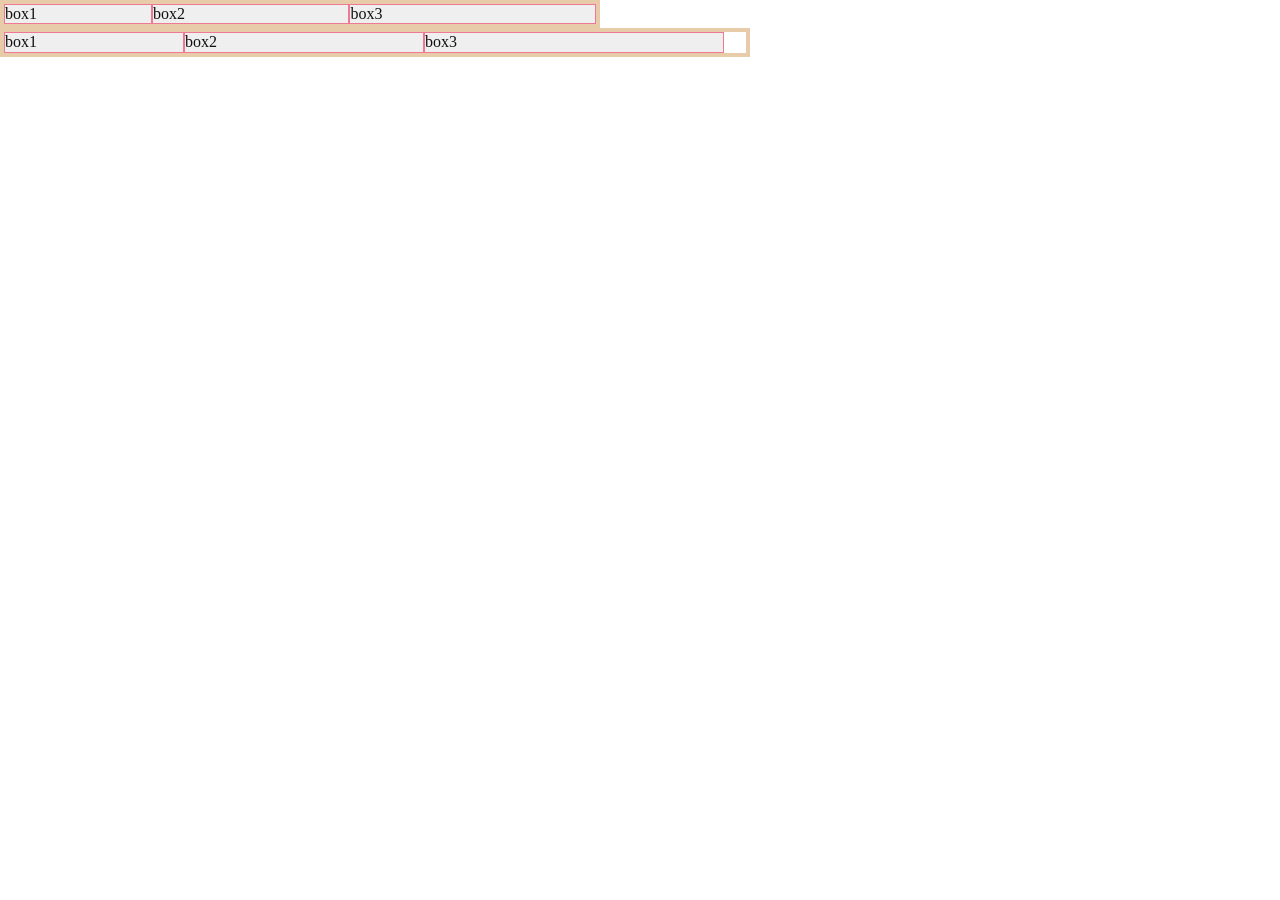
<file: 06장/Flexbox/완성/index.html>
<!DOCTYPE html>
<html lang="ko">
  <head>
    <meta charset="UTF-8">
    <link rel="stylesheet" href="css/reset.css">
    <link rel="stylesheet" href="css/style.css">
    <title>Flexbox 연습</title>
  </head>
  <body>
    <ul>
      <li class="b1">box1</li>
      <li class="b2">box2</li>
      <li class="b3">box3</li>
    </ul>

    <ul class="ul2">
      <li class="b1">box1</li>
      <li class="b2">box2</li>
      <li class="b3">box3</li>
    </ul>
  </body>
</html>
</file>
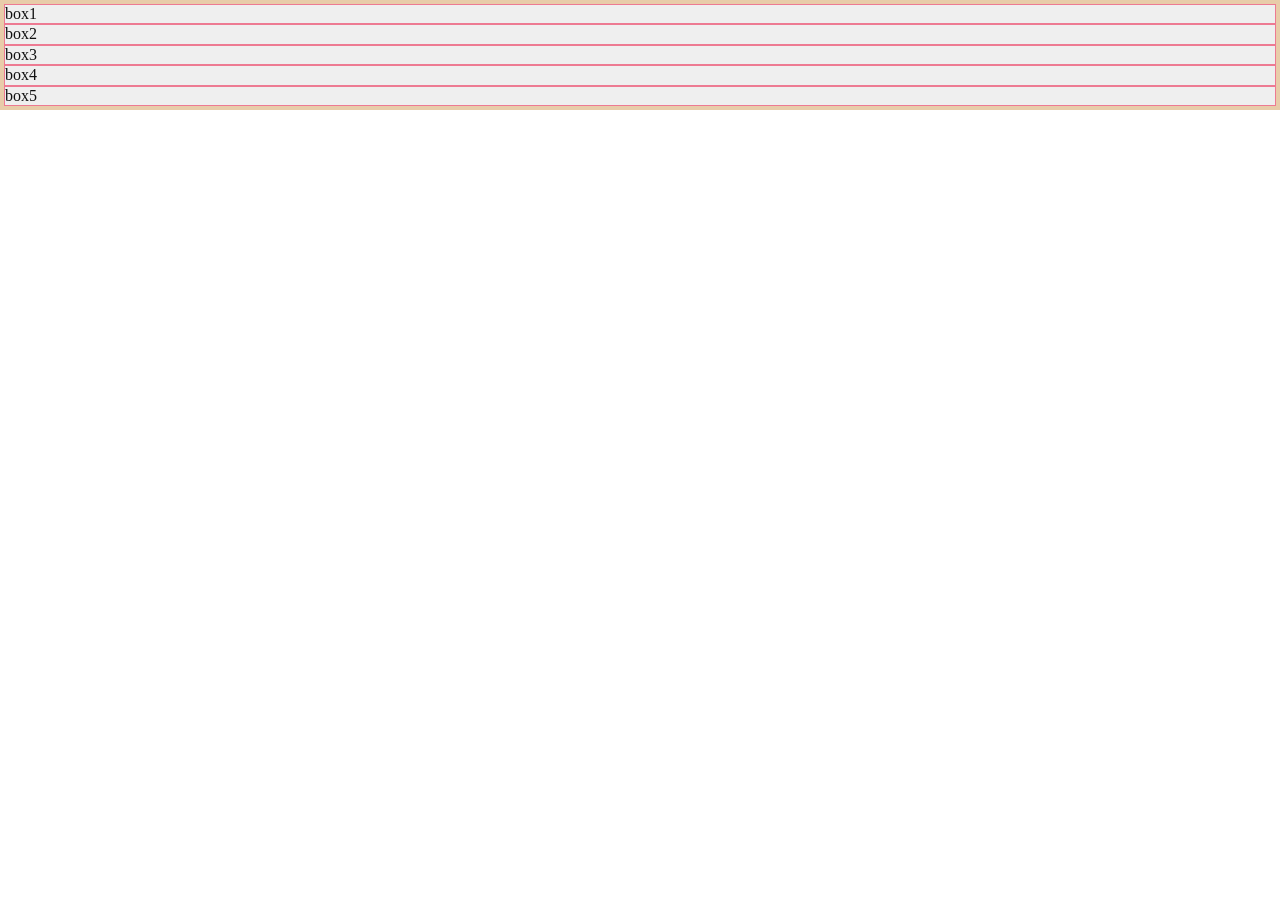
<file: 06장/Flexbox/작업/index.html>
<!DOCTYPE html>
<html lang="ko">
  <head>
    <meta charset="UTF-8">
    <link rel="stylesheet" href="css/reset.css">
    <link rel="stylesheet" href="css/style.css">
    <title>Flexbox 연습</title>
  </head>
  <body>
    <ul>
      <li>box1</li>
      <li>box2</li>
      <li>box3</li>
      <li>box4</li>
      <li>box5</li>
    </ul>
  </body>
</html>
</file>
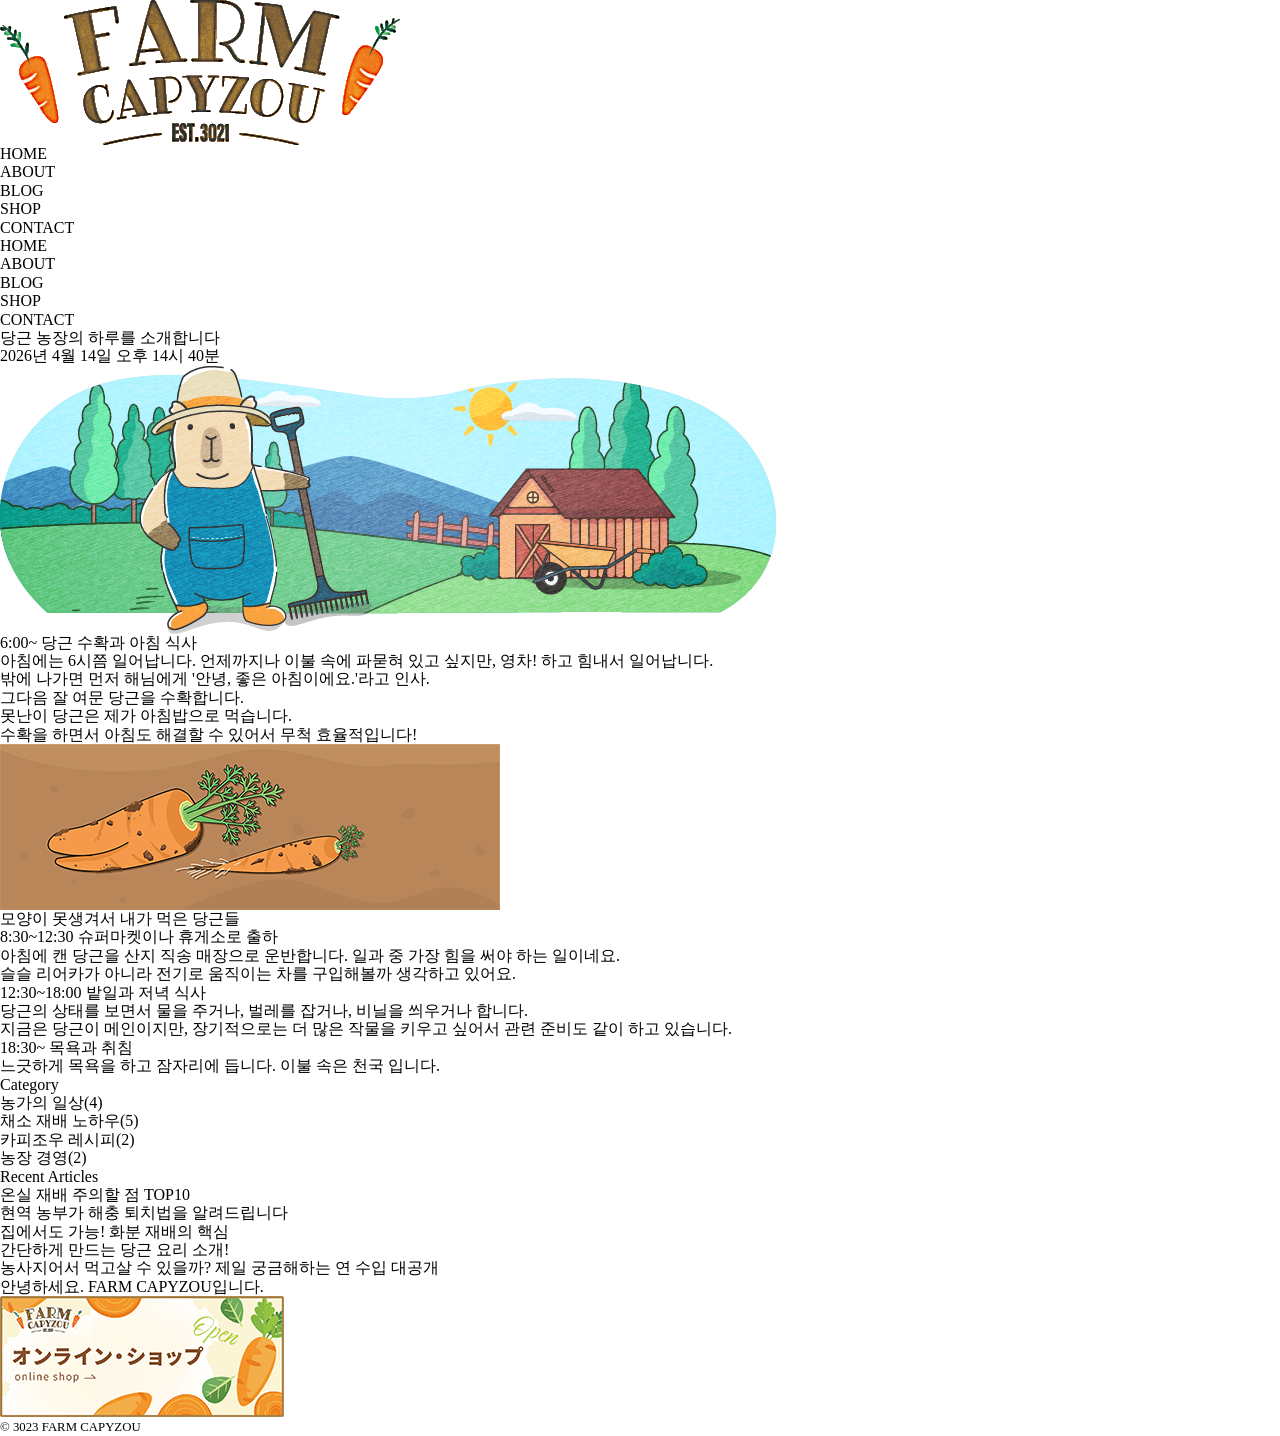
<file: 05장/selfwork/HTML_마크업_복습하기/작업/index.html>
<!DOCTYPE html>
<html lang="ko">
  <head>
    <meta charset="UTF-8">
    <title>FARM CAPYZOU</title>
    <link rel="preconnect" href="https://fonts.googleapis.com">
    <link rel="preconnect" href="https://fonts.gstatic.com" crossorigin>
    <link href="https://fonts.googleapis.com/css2?family=Gothic+A1&family=Nanum+Pen+Script&display=swap" rel="stylesheet">
    <link rel="stylesheet" href="reset.css">
  </head>
  <body>
    <header>
      <h1><img src="images/logo.png" alt=""></h1>
      <!-- nav>ul>(li>a)*5 -->
      <nav>
        <ul>
          <li><a href="">HOME</a></li>
          <li><a href="">ABOUT</a></li>
          <li><a href="">BLOG</a></li>
          <li><a href="">SHOP</a></li>
          <li><a href="">CONTACT</a></li>
        </ul>
      </nav>
    </header>
    <nav>
      <ul>
        <li><a href="">HOME</a></li>
        <li><a href="">ABOUT</a></li>
        <li><a href="">BLOG</a></li>
        <li><a href="">SHOP</a></li>
        <li><a href="">CONTACT</a></li>
      </ul>
    </nav>
    <!-- main과 aside로 구분해서 플렉스 적용 -->
    <main>
      <!-- 본문 내용을 아티클로 구분하고 4개의 섹션으로 구성 -->
      <article>
        <h2>당근 농장의 하루를 소개합니다</h2>
        <p>
          <time datetime="2026-04-14T1440">
            2026년 4월 14일 오후 14시 40분
          </time>
        </p>
        <p class="eyecatch">
          <img src="images/eyecatch.png" alt="">
        </p>

        <section>
          <h3>6:00~ 당근 수확과 아침 식사</h3>
          <p>아침에는 6시쯤 일어납니다. 언제까지나 이불 속에 파묻혀 있고 싶지만, 영차! 하고 힘내서 일어납니다.<br>
    밖에 나가면 먼저 해님에게 '안녕, 좋은 아침이에요.'라고 인사.</p>
          <p>
            그다음 잘 여문 당근을 수확합니다.<br>
    못난이 당근은 제가 아침밥으로 먹습니다.<br>
    수확을 하면서 아침도 해결할 수 있어서 무척 효율적입니다!
          </p>
          <figure>
            <img src="images/carrots.png" alt="">
            <figcaption>모양이 못생겨서 내가 먹은 당근들</figcaption>
          </figure>
        </section>

        <section>
          <h3>8:30~12:30 슈퍼마켓이나 휴게소로 출하</h3>
          <p>아침에 캔 당근을 산지 직송 매장으로 운반합니다. 일과 중 가장 힘을 써야 하는 일이네요.<br>
    슬슬 리어카가 아니라 전기로 움직이는 차를 구입해볼까 생각하고 있어요.</p>
        </section>

        <section>
          <h3>12:30~18:00 밭일과 저녁 식사</h3>
          <p>당근의 상태를 보면서 물을 주거나, 벌레를 잡거나, 비닐을 씌우거나 합니다.<br>
    지금은 당근이 메인이지만, 장기적으로는 더 많은 작물을 키우고 싶어서 관련 준비도 같이 하고 있습니다.</p>

        </section>

        <section>
          <h3>18:30~ 목욕과 취침</h3>
          <p>느긋하게 목욕을 하고 잠자리에 듭니다. 이불 속은 천국 입니다.</p>
        </section>
      </article>
    </main>
    <aside>
      <nav class="categoryNav">
        <h2>Category</h2>
        <ul>
          <li><a href="#">농가의 일상(4)</a></li>
          <li><a href="#">채소 재배 노하우(5)</a></li>
          <li><a href="#">카피조우 레시피(2)</a></li>
          <li><a href="#">농장 경영(2)</a></li>
        </ul>
      </nav>
      <nav class="recenNav">
        <h2>Recent Articles</h2>
        <ul>
          <li><a href="#">온실 재배 주의할 점 TOP10</a></li>
          <li><a href="#">현역 농부가 해충 퇴치법을 알려드립니다</a></li>
          <li><a href="#">집에서도 가능! 화분 재배의 핵심</a></li>
          <li><a href="#">간단하게 만드는 당근 요리 소개!</a></li>
          <li><a href="#">농사지어서 먹고살 수 있을까? 제일 궁금해하는 연 수입 대공개</a></li>
          <li><a href="#">안녕하세요. FARM CAPYZOU입니다.</a></li>
        </ul>
      </nav>
      <p><a href="#"><img src="images/side_banner.png" alt=""></a></p>
    </aside>

    <footer>
      <p><small>© 3023 FARM CAPYZOU</small></p>
    </footer>
    
  </body>
</html>
</file>
<file: test0407/css/style.css>
@charset "UTF-8";

body {
  font-family: "Noto Sans KR", sans-serif;
  background-color: pink;
  background-color: #64bdb2;

}
h1 {
  font-size: 18px;
  border: 3px solid #ffffff;
  border-radius: 20px;
  padding: 6px 0;
  margin: 20px auto;
  width: 300px;
  text-align: center;
}
p, ul {
  text-align: center;
  margin-bottom: 20px;
}

img {
  border-radius: 50%;
}

a {
  background-color: #ff9a9e;
  display: block;
  padding: 20px 0;
  border-radius: 4px;
  color: #fff;
  font-weight: 600;

}

ul {
  width: 300px;
  margin: 0 auto;
}

li {
  margin-bottom: 20px;
}
</file>
<file: 06장/완성/css/style.css>
@charset "utf-8";

body {
  background-image: url(../images/bg.png);
  font-size: 16px;
  font-family: 'arial','Apple SD Gothic Neo','NanumGothic',sans-serif;
  color: #333333;
}
header {
  width: 1240px;
  margin: 0 auto 44px;
}
h1 {
  text-align: center;
  padding: 20px 0px 16px;
}
header nav ul {
  display: flex;
  justify-content: center;
  border-top: 2px solid #7c5d48;
  border-bottom: 2px solid #7c5d48;
  background-color: rgba(255,255,255,0.42);
  padding: 12px 0px 10px;
}
header nav ul li {
  margin: 0 20px;
}
header nav ul li a {
  font-size: 22px;
  font-weight: bold;
  color: #7c5d48;
}
header nav ul li a:hover {
  text-decoration: underline double;
}
div {
  width: 1240px;
  margin: 0 auto 50px;
  display: flex;
  justify-content: space-between;
}
main {
  flex-basis: 920px;
  background-color: #ffffff;
  border-radius: 16px;
  padding: 62px 72px 32px 72px;
  box-shadow: 0px 0px 8px rgba(0,0,0,0.16);
}
aside {
  flex-basis: 284px;
}
aside nav {
  border-radius: 16px;
  background-color: #ffffff;
  box-shadow: 0px 0px 8px rgba(0,0,0,0.16);
  padding: 24px 28px;
  margin-bottom: 24px;
}
aside nav h2 {
  margin-bottom: 18px;
  font-size: 22px;
  font-weight: bold;
  color: #7c5d48;
}
aside nav ul {
  font-size: 14px;
}
.categoryNav ul li {
  list-style-type: square;
  color: #7c5d48;
  margin: 0 0 16px 20px;
}
.categoryNav ul li a {
  color: #333333;
}
.recentNav ul li {
  border-bottom: 1px solid #7c5d48;
  padding-bottom: 10px;
  margin-bottom: 22px;
}
.recentNav ul {
  height: 240px;
  overflow: hidden scroll;
}
article h2 {
  font-size: 40px;
  font-weight: 500;
  margin-bottom: 8px;
}
time {
  background-color: #91c777;
  border-radius: 0px 22px 22px 22px;
  font-size: 18px;
  font-weight: bold;
  color: #ffffff;
  padding: 11px 23px 10px 18px;
  display: inline-block;
}
.postdate {
  margin-bottom: 26px;
}
.eyecatch {
  margin-bottom: 26px;
}
article h3 {
  border-bottom: 2px solid #6ab547;
  margin-bottom: 20px;
  font-size: 28px;
  font-weight: 600;
  background-image: url(../images/h2_icon.png);
  background-repeat: no-repeat;
  background-position: left bottom;
  padding: 20px 10px 10px 48px;
}
article section p {
  line-height: 1.6;
  margin-bottom: 24px;
}
article section {
  margin-bottom: 50px;
}
footer {
  background-color: #523f2e;
  color: #ffffff;
  text-align: center;
  padding: 14px 10px 20px;
}
</file>
<file: 06장/작업/css/style.css>
@charset "utf-8";

@import url('https://fonts.googleapis.com/css2?family=Noto+Sans+KR:wght@100..900&display=swap');
body {
    background-image: url(../images/bg.png);
    font-size: 16px;
    font-family:"Noto Sans KR", sans-serif;
    color: #333;
}

header {
    width: 1240px;
    margin: 0 auto 44px;
}
h1 {
    text-align: center;
    padding: 20px 0 16px;
}
header nav ul {
    display: flex;
    justify-content: center;
    border-top: 2px solid #7c5d48;
    border-bottom: 2px solid #7c5d48;
    background-color: rgba(255,255,255,.42);
    padding: 12px 0 10px;

}

header nav ul li {
    margin: 0 20px;
}

header nav ul li a {
    font-size: 22px;
    font-weight: 600;
}
header nav ul li a:hover {
    text-decoration: underline double;
}

/* 메인 */
.mainContainer {
    display: flex;
    width: 1240px;
    margin: 0 auto 50px;
    justify-content: space-between;

}

main {
    flex-basis: 920px;
    background-color: #fff;
    border-radius: 16px;
    padding: 62px 72px 32px 72px;
    box-shadow: 0px 0px 8px rgba(0, 0, 0, 0.16);
}

/* aside */
aside {
    flex-basis: 284px;
}
aside nav {
    background-color: #fff;
    border-radius: 16px;
    box-shadow: 0px 0px 8px rgba(0, 0, 0, 0.16);
    padding: 24px 28px;
    margin-bottom: 24px;
}

aside nav h2 {
    margin-bottom: 18px;
    font-size: 22px;
    font-weight: bold;
    color: #7c5d48;
}

aside nav ul {
    font-size: 14px;
}

.categoryNav ul li {
    list-style-type: square;
    color: #7c5d48;
    margin: 0 0 16px 20px;
}
.categoryNav ul li a {
    color: #333;
}

.recentNav ul li {
    border-bottom: 1px solid #7c5d48;
    padding-bottom: 10px;
    margin-bottom: 22px;
}

.recentNav ul {
    height: 240px;
    overflow: hidden scroll;
}

/* 메인 본문 */

article h2 {
    font-size: 40px;
    font-weight: 500;
    margin-bottom: 8px;
}
time {
    background-color: #91c777;
    border-radius: 0 22px 22px 22px;
    font-size: 18px;
    font-weight: bold;
    color: white;
    padding: 11px 23px 10px 18px;
    display: inline-block;
}

.postdate {
    margin-bottom: 26px;
}

.eyecatch {
    margin-bottom: 26px;
}

article h3 {
    border-bottom: 2px solid #6ab547;
    margin-bottom: 20px;
    font-size: 28px;
    font-weight: 600;
    background-image: url(../images/h2_icon.png);
    background-repeat: no-repeat;
    background-position: left bottom;
    padding: 20px 10px 10px 48px;
}

article section p {
    line-height: 1.6;
    margin-bottom: 24px;
}

article section {
    margin-bottom: 50px;
}

footer {
    background-color: #523f2e;
    color: #fff;
    text-align: center;
    padding: 14px 10px 20px;
}
</file>
<file: 06장/Flexbox/완성/css/style.css>
@charset "utf-8";

/*구분하기 쉽도록 색상을 넣습니다*/
ul {
  border: 4px solid #e8cca9;
}
ul li {
  background-color: #efefef;
  border: 1px solid #ed7a92;
  color: #111111;
}

/*아래에 Flexbox 코드를 넣습니다*/
ul {
  display: flex;
  width: 600px;
}

.ul2 {
  width: 750px;
}

.b1{
  flex-basis: 180px;
}
.b2{
  flex-basis: 240px;
}
.b3{
  flex-basis: 300px;
}
</file>
<file: 06장/Flexbox/작업/css/style.css>
@charset "utf-8";

/*구분하기 쉽도록 색상을 넣습니다*/
ul {
  border: 4px solid #e8cca9;
}
ul li {
  background-color: #efefef;
  border: 1px solid #ed7a92;
  color: #111111;
}

/*아래에 Flexbox 코드를 넣습니다*/
</file>
